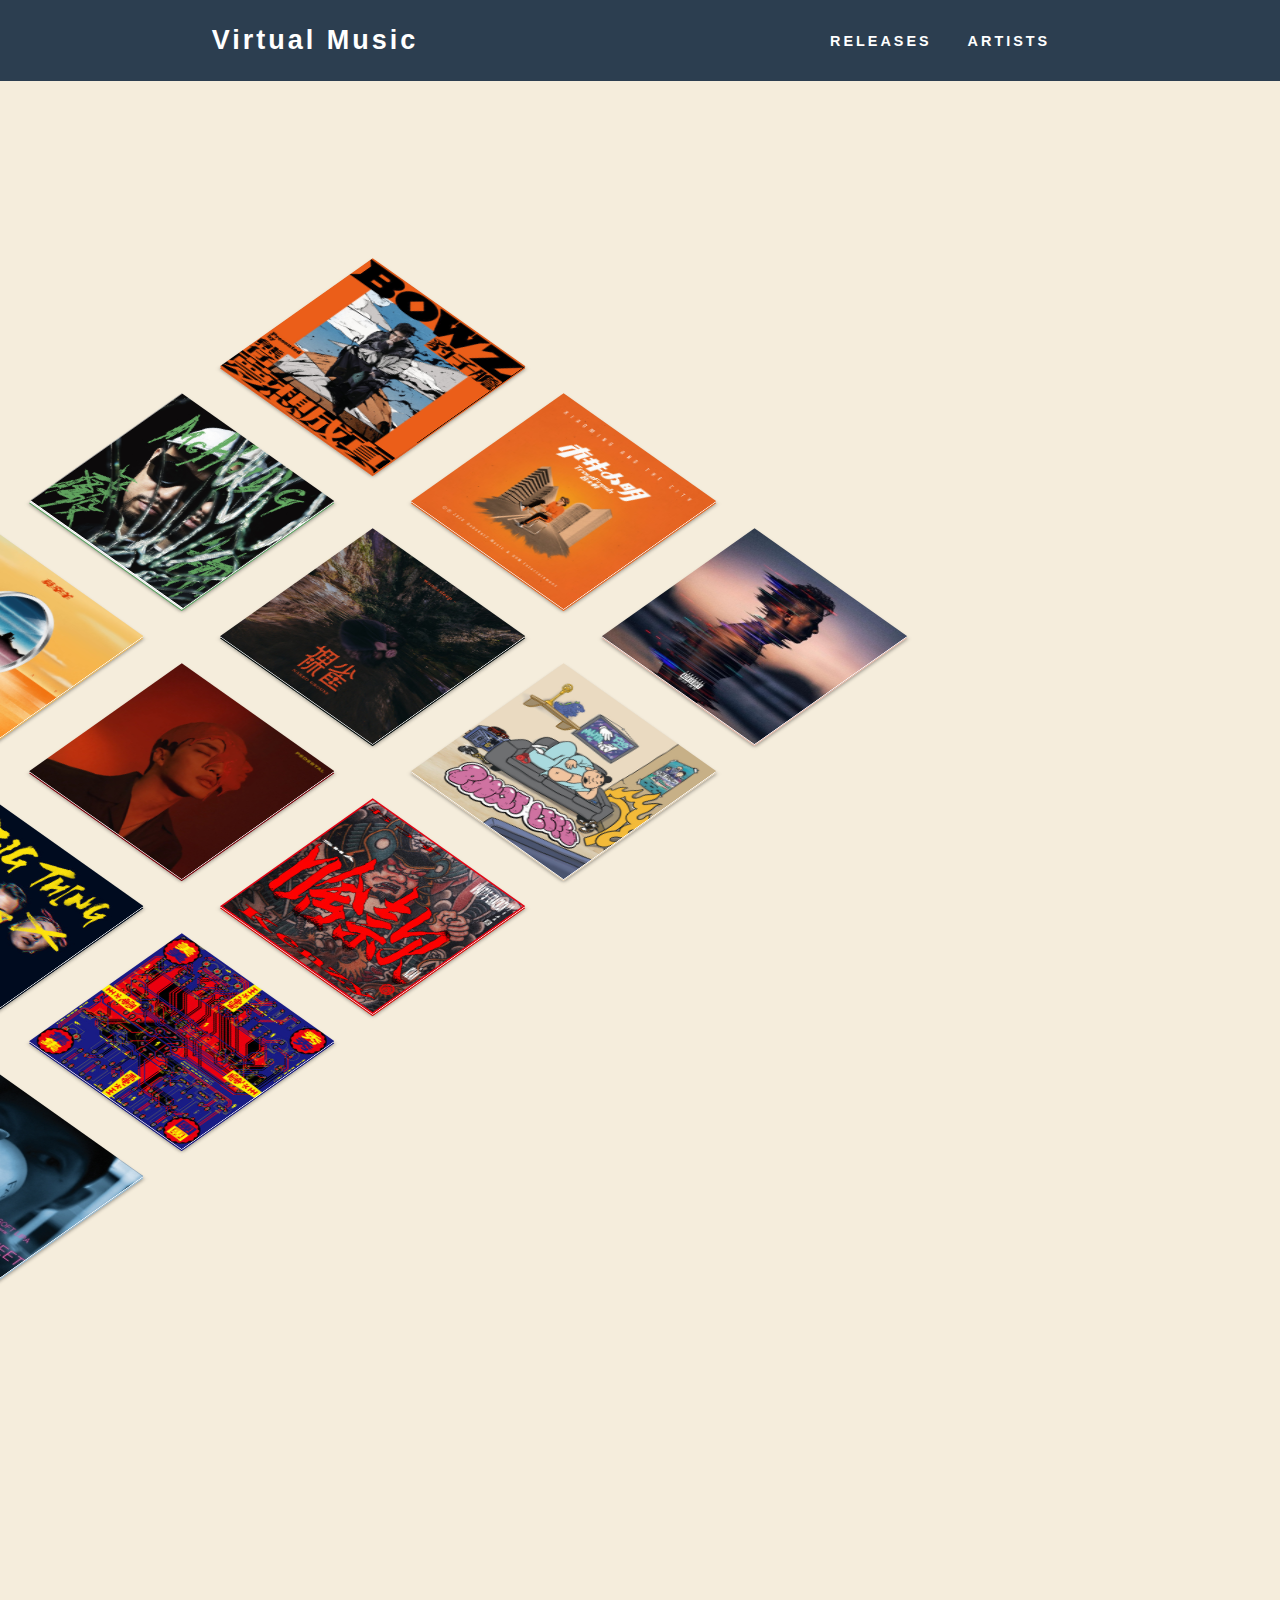
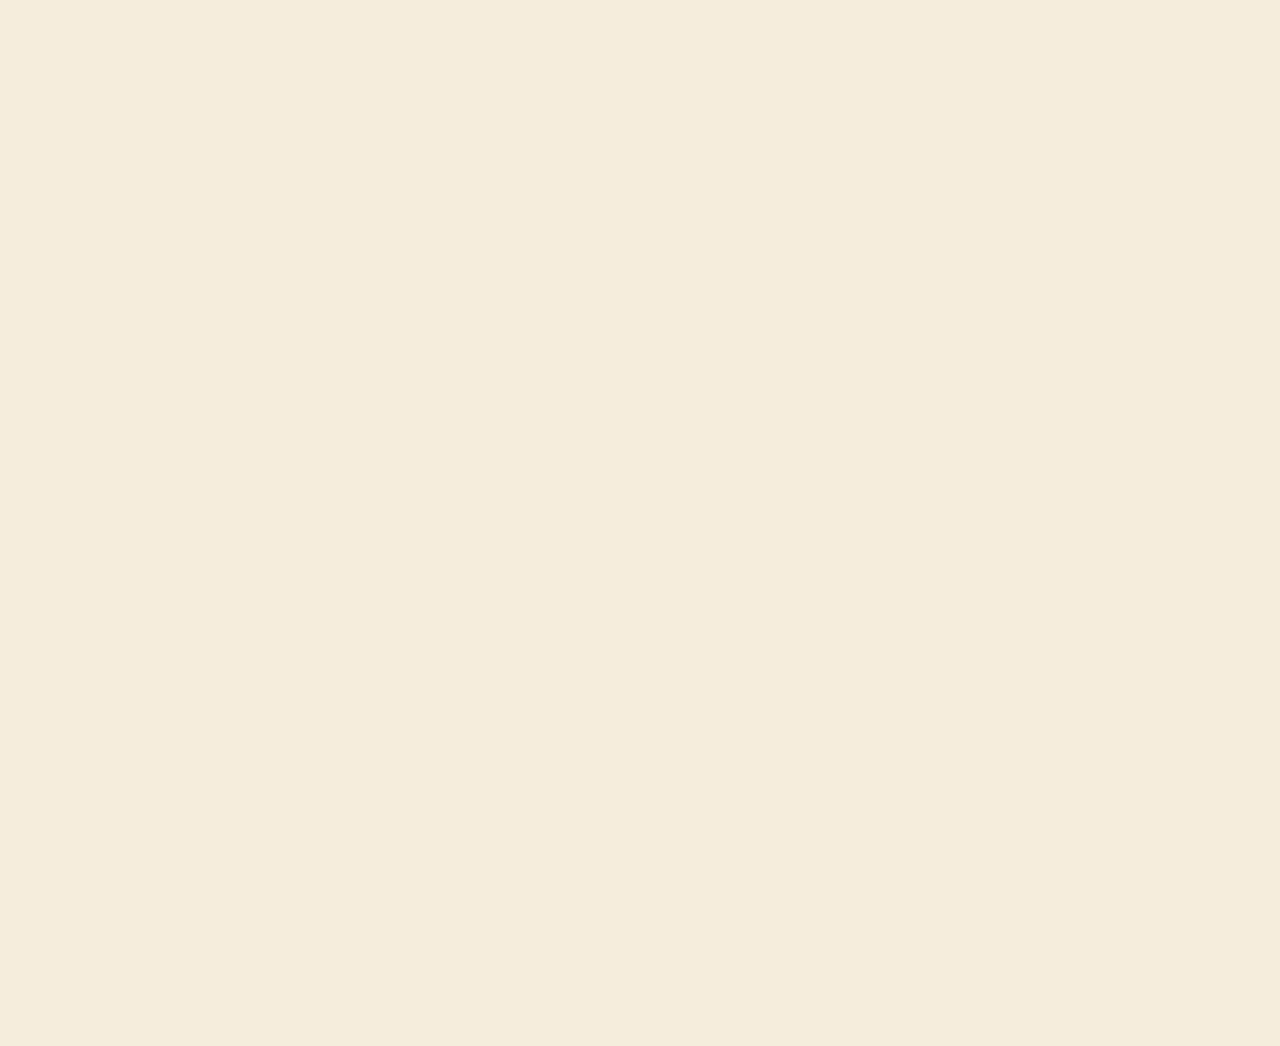
<file: index.html>
<!DOCTYPE html>
<html lang="en">

<head>
    <meta charset="UTF-8">
    <meta http-equiv="X-UA-Compatible" content="IE=edge">
    <meta name="viewport" content="width=device-width, initial-scale=1.0">
    <title>Virtual Music</title>
    <link rel="stylesheet" href="./css/reset.css">
    <!-- font-awesome -->

    <!-- google fonts -->
    <link rel="preconnect" href="https://fonts.googleapis.com">
    <link rel="preconnect" href="https://fonts.gstatic.com" crossorigin>
    <link href="https://fonts.googleapis.com/css2?family=Noto+Sans+TC:wght@100;300;400;500;700;900&display=swap"
        rel="stylesheet">
    <!-- css -->
    <link rel="stylesheet" href="./css/all-setup.css">
    <!-- nav css -->
    <link rel="stylesheet" href="./css/nav.css">


    <style>
        /* main */

        /* Grid */
        .cards,
        .stack {
            transform-style: preserve-3d;
        }

        .cards {
            --scroll: 0;
            display: grid;
            grid-template: repeat(36, var(--cardH)) / var(--cardW);
            grid-gap: 3rem;
            position: fixed;
            top: 50%;
            left: 50%;
            transform: translateX(-50%) rotateX(45deg) rotateZ(45deg) translateY(var(--scroll));
            transform-origin: 50% 0;
        }

        .stack {
            display: block;
            position: relative;
        }

        .contents {
            line-height: 1.25;
            -webkit-font-smoothing: antialiased;
        }

        .stack:nth-of-type(even) .contents {
            color: #fff;
        }

        /* Card backgrounds */
        .stack:nth-of-type(4n + 2) .card {
            background-position: 0 100%;
        }

        .stack:nth-of-type(4n + 3) .card {
            background-position: 100% 0;
        }

        .stack:nth-of-type(4n + 4) .card {
            background-position: 100% 100%;
        }

        /* Card hover */
        .stack:hover .top,
        .stack:focus .top {
            transform: translateZ(calc(var(--cardZInc)*4));
        }

        .stack:hover .mid-top,
        .stack:focus .mid-top {
            transform: translateZ(calc(var(--cardZInc)*3));
        }

        .stack:hover .mid-bottom,
        .stack:focus .mid-bottom {
            transform: translateZ(calc(var(--cardZInc)*2));
        }

        .stack:hover .bottom,
        .stack:focus .bottom {
            transform: translateZ(var(--cardZInc));
        }

        .stack:hover .shadow,
        .stack:focus .shadow {
            filter: blur(5px);
            -webkit-filter: blur(5px);
            opacity: 0.2;
        }

        /* 卡片樣式 */
        .card {
            /* background-image: url(./assets/images/空間上色.jpg);
            background-size: 100% 100%; */
            box-shadow: -1px -1px 0 rgba(26, 29, 31, 0.1) inset;
            color: #000;
            /* padding: 0.75em; */
            position: absolute;
            transition: all 0.5s;
            width: 100%;
            height: 100%;
        }

        .card .contents img {
            width: 100%;
            height: 100%;
        }

        .top {
            transform: translateZ(4px);
            z-index: 4;
        }

        .mid-top {
            transform: translateZ(3px);
            z-index: 3;
        }

        .mid-bottom {
            transform: translateZ(2px);
            z-index: 2;
        }

        .bottom {
            transform: translateZ(1px);
            z-index: 1;
        }

        .shadow {
            background: #000;
            filter: blur(2px);
            -webkit-filter: blur(2px);
            opacity: 0.4;
        }

        /* 網格 */
        @media screen and (min-width: 361px) {
            main {
                height: calc(var(--cardH) * 18 - 1.5em);
            }

            :root {
                --cardW: 8rem;
                --cardH: 8rem;
            }

            .cards {
                grid-template: repeat(18, var(--cardH)) / repeat(2, var(--cardW));
            }
        }


        @media screen and (min-width: 641px) {
            main {
                height: calc(var(--cardH) * 12 - 1.5em);
            }

            :root {
                --cardW: 12rem;
                --cardH: 12rem;
            }

            .cards {
                grid-template: repeat(12, var(--cardH)) / repeat(3, var(--cardW));
            }
        }

        @media screen and (min-width: 961px) {
            main {
                height: calc(var(--cardH) * 12 - 1.5em);
            }

            .cards {
                grid-template: repeat(12, var(--cardH)) / repeat(3, var(--cardW));
            }
        }

        @media screen and (min-width: 1281px) {
            main {
                height: calc(var(--cardH) * 12 - 1.5em);
            }

            :root {
                --cardW: 14rem;
                --cardH: 14rem;
            }

            .cards {
                grid-template: repeat(10, var(--cardH)) / repeat(4, var(--cardW));
            }
        }

    </style>
</head>

<body>
    <nav>
        <div class="container">
            <div class="nav-box">
                <div class="logo-box">
                    <label class="logo">Virtual Music</label>
                </div>
                <div class="nav-list">
                    <ul>
                        <li>
                            <a href="./index.html">Releases</a>
                        </li>
                        <li>
                            <a href="./artists.html">Artists</a>
                        </li>
                    </ul>
                </div>
            </div>
        </div>
    </nav>

    <main>
        <div class="cards">
            <!-- 第一張專輯 -->
            <a class="stack" href="./album-Sisyphus' Dream.html">
                <div class="card top">
                    <div class="contents">
                        <img src="./assets/images/cd-cover/夢想成真/cover.jpg" alt="">
                    </div>
                </div>
                <div class="card mid-top">
                    <div class="contents">
                        <img src="./assets/images/cd-cover/夢想成真/cover3.jpg" alt="">
                    </div>
                </div>
                <div class="card mid-bottom">
                    <div class="contents">
                        <img src="./assets/images/cd-cover/cd.png" alt="">
                    </div>
                </div>
                <div class="card bottom">
                    <div class="contents">
                        <img src="./assets/images/cd-cover/夢想成真/cd-bg.jpg" alt="">
                    </div>
                </div>
                <div class="card shadow">
                </div>
            </a>
            <!-- 第二張專輯 -->
            <a class="stack" href="./album-XIAOMING AND THE CITV.html">
                <div class="card top">
                    <div class="contents">
                        <img src="./assets/images/cd-cover/Trout Fresh/cover.jpg" alt="">
                    </div>
                </div>
                <div class="card mid-top">
                    <div class="contents">
                        <img src="./assets/images/cd-cover/01-txt.jpg" alt="">
                    </div>
                </div>
                <div class="card mid-bottom">
                    <div class="contents">
                        <img src="./assets/images/cd-cover/cd.png" alt="">
                    </div>
                </div>
                <div class="card bottom">
                    <div class="contents">
                        <img src="./assets/images/cd-cover/Trout Fresh/bg.jpg" alt="">
                    </div>
                </div>
                <div class="card shadow">
                </div>
            </a>
            <!-- 第三張專輯 -->
            <a class="stack" href="">
                <div class="card top">
                    <div class="contents">
                        <img src="./assets/images/cd-cover/Outta Body/cover.jpg" alt="">
                    </div>
                </div>
                <div class="card mid-top">
                    <div class="contents">
                        <img src="./assets/images/cd-cover/01-txt.jpg" alt="">
                    </div>
                </div>
                <div class="card mid-bottom">
                    <div class="contents">
                        <img src="./assets/images/cd-cover/cd.png" alt="">
                    </div>
                </div>
                <div class="card bottom">
                    <div class="contents">
                        <img src="./assets/images/cd-cover/Outta Body/bg.jpg" alt="">
                    </div>
                </div>
                <div class="card shadow">
                </div>
            </a>
            <!-- 第四張專輯 -->
            <a class="stack" href="">
                <div class="card top">
                    <div class="contents">
                        <img src="./assets/images/cd-cover/廢物/cover.png" alt="">
                    </div>
                </div>
                <div class="card mid-top">
                    <div class="contents">
                        <img src="./assets/images/cd-cover/01-txt.jpg" alt="">
                    </div>
                </div>
                <div class="card mid-bottom">
                    <div class="contents">
                        <img src="./assets/images/cd-cover/cd.png" alt="">
                    </div>
                </div>
                <div class="card bottom">
                    <div class="contents">
                        <img src="./assets/images/cd-cover/廢物/bg.jpg" alt="">
                    </div>
                </div>
                <div class="card shadow">
                </div>
            </a>
            <!-- 第五張專輯 -->
            <a class="stack" href="">
                <div class="card top">
                    <div class="contents">
                        <img src="./assets/images/cd-cover/裸雀/cover.jpg" alt="">
                    </div>
                </div>
                <div class="card mid-top">
                    <div class="contents">
                        <img src="./assets/images/cd-cover/01-txt.jpg" alt="">
                    </div>
                </div>
                <div class="card mid-bottom">
                    <div class="contents">
                        <img src="./assets/images/cd-cover/cd.png" alt="">
                    </div>
                </div>
                <div class="card bottom">
                    <div class="contents">
                        <img src="./assets/images/cd-cover/裸雀/bg.jpg" alt="">
                    </div>
                </div>
                <div class="card shadow">
                </div>
            </a>
            <!-- 第六張專輯 -->
            <a class="stack" href="">
                <div class="card top">
                    <div class="contents">
                        <img src="./assets/images/cd-cover/phat life/cover.jpg" alt="">
                    </div>
                </div>
                <div class="card mid-top">
                    <div class="contents">
                        <img src="./assets/images/cd-cover/01-txt.jpg" alt="">
                    </div>
                </div>
                <div class="card mid-bottom">
                    <div class="contents">
                        <img src="./assets/images/cd-cover/cd.png" alt="">
                    </div>
                </div>
                <div class="card bottom">
                    <div class="contents">
                        <img src="./assets/images/cd-cover/phat life/bg.jpg" alt="">
                    </div>
                </div>
                <div class="card shadow">
                </div>
            </a>
            <!-- 第七張專輯 -->
            <a class="stack" href="">
                <div class="card top">
                    <div class="contents">
                        <img src="./assets/images/cd-cover/Fantasia/cover.jpg" alt="">
                    </div>
                </div>
                <div class="card mid-top">
                    <div class="contents">
                        <img src="./assets/images/cd-cover/01-txt.jpg" alt="">
                    </div>
                </div>
                <div class="card mid-bottom">
                    <div class="contents">
                        <img src="./assets/images/cd-cover/cd.png" alt="">
                    </div>
                </div>
                <div class="card bottom">
                    <div class="contents">
                        <img src="./assets/images/cd-cover/Fantasia/bg.jpg" alt="">
                    </div>
                </div>
                <div class="card shadow">
                </div>
            </a>
            <!-- 第八張專輯 -->
            <a class="stack" href="">
                <div class="card top">
                    <div class="contents">
                        <img src="./assets/images/cd-cover/PEDESTAL/cover.jpg" alt="">
                    </div>
                </div>
                <div class="card mid-top">
                    <div class="contents">
                        <img src="./assets/images/cd-cover/01-txt.jpg" alt="">
                    </div>
                </div>
                <div class="card mid-bottom">
                    <div class="contents">
                        <img src="./assets/images/cd-cover/cd.png" alt="">
                    </div>
                </div>
                <div class="card bottom">
                    <div class="contents">
                        <img src="./assets/images/cd-cover/PEDESTAL/bg.jpg" alt="">
                    </div>
                </div>
                <div class="card shadow">
                </div>
            </a>
            <!-- 第九張專輯 -->
            <a class="stack" href="">
                <div class="card top">
                    <div class="contents">
                        <img src="./assets/images/cd-cover/啥款/cover.jpg" alt="">
                    </div>
                </div>
                <div class="card mid-top">
                    <div class="contents">
                        <img src="./assets/images/cd-cover/01-txt.jpg" alt="">
                    </div>
                </div>
                <div class="card mid-bottom">
                    <div class="contents">
                        <img src="./assets/images/cd-cover/cd.png" alt="">
                    </div>
                </div>
                <div class="card bottom">
                    <div class="contents">
                        <img src="./assets/images/cd-cover/啥款/bg.jpg" alt="">
                    </div>
                </div>
                <div class="card shadow">
                </div>
            </a>
            <!-- 第十張專輯 -->
            <a class="stack" href="">
                <div class="card top">
                    <div class="contents">
                        <img src="./assets/images/cd-cover/你所不知道的杜振熙之內部整修/cover.jpg" alt="">
                    </div>
                </div>
                <div class="card mid-top">
                    <div class="contents">
                        <img src="./assets/images/cd-cover/01-txt.jpg" alt="">
                    </div>
                </div>
                <div class="card mid-bottom">
                    <div class="contents">
                        <img src="./assets/images/cd-cover/cd.png" alt="">
                    </div>
                </div>
                <div class="card bottom">
                    <div class="contents">
                        <img src="./assets/images/cd-cover/你所不知道的杜振熙之內部整修/bg.jpg" alt="">
                    </div>
                </div>
                <div class="card shadow">
                </div>
            </a>
            <!-- 第十一張專輯 -->
            <a class="stack" href="">
                <div class="card top">
                    <div class="contents">
                        <img src="./assets/images/cd-cover/big thing/cover.jpg" alt="">
                    </div>
                </div>
                <div class="card mid-top">
                    <div class="contents">
                        <img src="./assets/images/cd-cover/01-txt.jpg" alt="">
                    </div>
                </div>
                <div class="card mid-bottom">
                    <div class="contents">
                        <img src="./assets/images/cd-cover/cd.png" alt="">
                    </div>
                </div>
                <div class="card bottom">
                    <div class="contents">
                        <img src="./assets/images/cd-cover/big thing/bg.jpg" alt="">
                    </div>
                </div>
                <div class="card shadow">
                </div>
            </a>
            <!-- 第十二張專輯 -->
            <a class="stack" href="">
                <div class="card top">
                    <div class="contents">
                        <img src="./assets/images/cd-cover/電火王/cover.jpg" alt="">
                    </div>
                </div>
                <div class="card mid-top">
                    <div class="contents">
                        <img src="./assets/images/cd-cover/01-txt.jpg" alt="">
                    </div>
                </div>
                <div class="card mid-bottom">
                    <div class="contents">
                        <img src="./assets/images/cd-cover/cd.png" alt="">
                    </div>
                </div>
                <div class="card bottom">
                    <div class="contents">
                        <img src="./assets/images/cd-cover/電火王/bg.jpg" alt="">
                    </div>
                </div>
                <div class="card shadow">
                </div>
            </a>
            <!-- 第十三張專輯 -->
            <a class="stack" href="">
                <div class="card top">
                    <div class="contents">
                        <img src="./assets/images/cd-cover/FRESH GAME/cover.jpg" alt="">
                    </div>
                </div>
                <div class="card mid-top">
                    <div class="contents">
                        <img src="./assets/images/cd-cover/01-txt.jpg" alt="">
                    </div>
                </div>
                <div class="card mid-bottom">
                    <div class="contents">
                        <img src="./assets/images/cd-cover/cd.png" alt="">
                    </div>
                </div>
                <div class="card bottom">
                    <div class="contents">
                        <img src="./assets/images/cd-cover/FRESH GAME/bg.jpg" alt="">
                    </div>
                </div>
                <div class="card shadow">
                </div>
            </a>
            <!-- 第十四張專輯 -->
            <a class="stack" href="">
                <div class="card top">
                    <div class="contents">
                        <img src="./assets/images/cd-cover/HOW WE ROLL/cover.jpg" alt="">
                    </div>
                </div>
                <div class="card mid-top">
                    <div class="contents">
                        <img src="./assets/images/cd-cover/01-txt.jpg" alt="">
                    </div>
                </div>
                <div class="card mid-bottom">
                    <div class="contents">
                        <img src="./assets/images/cd-cover/cd.png" alt="">
                    </div>
                </div>
                <div class="card bottom">
                    <div class="contents">
                        <img src="./assets/images/cd-cover/HOW WE ROLL/bg.jpg" alt="">
                    </div>
                </div>
                <div class="card shadow">
                </div>
            </a>
            <!-- 第十五張專輯 -->
            <a class="stack" href="">
                <div class="card top">
                    <div class="contents">
                        <img src="./assets/images/cd-cover/WINTER SWEET/cover.jpg" alt="">
                    </div>
                </div>
                <div class="card mid-top">
                    <div class="contents">
                        <img src="./assets/images/cd-cover/01-txt.jpg" alt="">
                    </div>
                </div>
                <div class="card mid-bottom">
                    <div class="contents">
                        <img src="./assets/images/cd-cover/cd.png" alt="">
                    </div>
                </div>
                <div class="card bottom">
                    <div class="contents">
                        <img src="./assets/images/cd-cover/WINTER SWEET/bg.jpg" alt="">
                    </div>
                </div>
                <div class="card shadow">
                </div>
            </a>
            <!-- 第十六張專輯 -->
            <a class="stack" href="">
                <div class="card top">
                    <div class="contents">
                        <img src="./assets/images/cd-cover/姚中二/cover.jpg" alt="">
                    </div>
                </div>
                <div class="card mid-top">
                    <div class="contents">
                        <img src="./assets/images/cd-cover/01-txt.jpg" alt="">
                    </div>
                </div>
                <div class="card mid-bottom">
                    <div class="contents">
                        <img src="./assets/images/cd-cover/cd.png" alt="">
                    </div>
                </div>
                <div class="card bottom">
                    <div class="contents">
                        <img src="./assets/images/cd-cover/姚中二/bg.jpg" alt="">
                    </div>
                </div>
                <div class="card shadow">
                </div>
            </a>
            <!-- 第十七張專輯 -->
            <a class="stack" href="">
                <div class="card top">
                    <div class="contents">
                        <img src="./assets/images/cd-cover/誤入奇途/cover.jpg" alt="">
                    </div>
                </div>
                <div class="card mid-top">
                    <div class="contents">
                        <img src="./assets/images/cd-cover/01-txt.jpg" alt="">
                    </div>
                </div>
                <div class="card mid-bottom">
                    <div class="contents">
                        <img src="./assets/images/cd-cover/cd.png" alt="">
                    </div>
                </div>
                <div class="card bottom">
                    <div class="contents">
                        <img src="./assets/images/cd-cover/誤入奇途/bg.jpg" alt="">
                    </div>
                </div>
                <div class="card shadow">
                </div>
            </a>
            <!-- 第十八張專輯 -->
            <a class="stack" href="">
                <div class="card top">
                    <div class="contents">
                        <img src="./assets/images/cd-cover/貧民百萬歌星/cover.jpg" alt="">
                    </div>
                </div>
                <div class="card mid-top">
                    <div class="contents">
                        <img src="./assets/images/cd-cover/01-txt.jpg" alt="">
                    </div>
                </div>
                <div class="card mid-bottom">
                    <div class="contents">
                        <img src="./assets/images/cd-cover/cd.png" alt="">
                    </div>
                </div>
                <div class="card bottom">
                    <div class="contents">
                        <img src="./assets/images/cd-cover/貧民百萬歌星/bg.jpg" alt="">
                    </div>
                </div>
                <div class="card shadow">
                </div>
            </a>
            <!-- 第十九張專輯 -->
            <a class="stack" href="">
                <div class="card top">
                    <div class="contents">
                        <img src="./assets/images/cd-cover/PRO/cover.jpg" alt="">
                    </div>
                </div>
                <div class="card mid-top">
                    <div class="contents">
                        <img src="./assets/images/cd-cover/01-txt.jpg" alt="">
                    </div>
                </div>
                <div class="card mid-bottom">
                    <div class="contents">
                        <img src="./assets/images/cd-cover/cd.png" alt="">
                    </div>
                </div>
                <div class="card bottom">
                    <div class="contents">
                        <img src="./assets/images/cd-cover/PRO/bg.jpg" alt="">
                    </div>
                </div>
                <div class="card shadow">
                </div>
            </a>
            <!-- 第二十張專輯 -->
            <a class="stack" href="">
                <div class="card top">
                    <div class="contents">
                        <img src="./assets/images/cd-cover/失戀派對/cover.jpg" alt="">
                    </div>
                </div>
                <div class="card mid-top">
                    <div class="contents">
                        <img src="./assets/images/cd-cover/01-txt.jpg" alt="">
                    </div>
                </div>
                <div class="card mid-bottom">
                    <div class="contents">
                        <img src="./assets/images/cd-cover/cd.png" alt="">
                    </div>
                </div>
                <div class="card bottom">
                    <div class="contents">
                        <img src="./assets/images/cd-cover/失戀派對/bg.jpg" alt="">
                    </div>
                </div>
                <div class="card shadow">
                </div>
            </a>
            <!-- 第二十一張專輯 -->
            <a class="stack" href="">
                <div class="card top">
                    <div class="contents">
                        <img src="./assets/images/cd-cover/枉少年/cover.jpg" alt="">
                    </div>
                </div>
                <div class="card mid-top">
                    <div class="contents">
                        <img src="./assets/images/cd-cover/01-txt.jpg" alt="">
                    </div>
                </div>
                <div class="card mid-bottom">
                    <div class="contents">
                        <img src="./assets/images/cd-cover/cd.png" alt="">
                    </div>
                </div>
                <div class="card bottom">
                    <div class="contents">
                        <img src="./assets/images/cd-cover/枉少年/bg.jpg" alt="">
                    </div>
                </div>
                <div class="card shadow">
                </div>
            </a>
            <!-- 第二十二張專輯 -->
            <a class="stack" href="">
                <div class="card top">
                    <div class="contents">
                        <img src="./assets/images/cd-cover/無限/cover.jpg" alt="">
                    </div>
                </div>
                <div class="card mid-top">
                    <div class="contents">
                        <img src="./assets/images/cd-cover/01-txt.jpg" alt="">
                    </div>
                </div>
                <div class="card mid-bottom">
                    <div class="contents">
                        <img src="./assets/images/cd-cover/cd.png" alt="">
                    </div>
                </div>
                <div class="card bottom">
                    <div class="contents">
                        <img src="./assets/images/cd-cover/無限/bg.jpg" alt="">
                    </div>
                </div>
                <div class="card shadow">
                </div>
            </a>
            <!-- 第二十三張專輯 -->
            <a class="stack" href="">
                <div class="card top">
                    <div class="contents">
                        <img src="./assets/images/cd-cover/消化不良/cover.jpg" alt="">
                    </div>
                </div>
                <div class="card mid-top">
                    <div class="contents">
                        <img src="./assets/images/cd-cover/01-txt.jpg" alt="">
                    </div>
                </div>
                <div class="card mid-bottom">
                    <div class="contents">
                        <img src="./assets/images/cd-cover/cd.png" alt="">
                    </div>
                </div>
                <div class="card bottom">
                    <div class="contents">
                        <img src="./assets/images/cd-cover/消化不良/bg.jpg" alt="">
                    </div>
                </div>
                <div class="card shadow">
                </div>
            </a>
            <!-- 第二十四張專輯 -->
            <a class="stack" href="">
                <div class="card top">
                    <div class="contents">
                        <img src="./assets/images/cd-cover/無病呻吟有情抒情/cover.jpg" alt="">
                    </div>
                </div>
                <div class="card mid-top">
                    <div class="contents">
                        <img src="./assets/images/cd-cover/01-txt.jpg" alt="">
                    </div>
                </div>
                <div class="card mid-bottom">
                    <div class="contents">
                        <img src="./assets/images/cd-cover/cd.png" alt="">
                    </div>
                </div>
                <div class="card bottom">
                    <div class="contents">
                        <img src="./assets/images/cd-cover/無病呻吟有情抒情/bg.jpg" alt="">
                    </div>
                </div>
                <div class="card shadow">
                </div>
            </a>
            <!-- 第二十五張專輯 -->
            <a class="stack" href="">
                <div class="card top">
                    <div class="contents">
                        <img src="./assets/images/cd-cover/藝術家脾氣/cover.jpg" alt="">
                    </div>
                </div>
                <div class="card mid-top">
                    <div class="contents">
                        <img src="./assets/images/cd-cover/01-txt.jpg" alt="">
                    </div>
                </div>
                <div class="card mid-bottom">
                    <div class="contents">
                        <img src="./assets/images/cd-cover/cd.png" alt="">
                    </div>
                </div>
                <div class="card bottom">
                    <div class="contents">
                        <img src="./assets/images/cd-cover/藝術家脾氣/bg.jpg" alt="">
                    </div>
                </div>
                <div class="card shadow">
                </div>
            </a>
        </div>
    </main>

    <footer>

    </footer>


    <script src="./js/jquery-3.6.0.min.js"></script>
    <script>
        window.addEventListener("resize", scrollGrid);
        window.addEventListener("scroll", scrollGrid);

        function scrollGrid() {
            let bodyHeight = document.body.offsetHeight,
                mainHeight = document.querySelector("main").offsetHeight,
                cards = document.querySelector(".cards"),
                transY = (window.pageYOffset / (mainHeight - bodyHeight)) * -100;

            cards.style.setProperty("--scroll", transY + "%");
        }
        scrollGrid();
    </script>
</body>

</html>
</file>
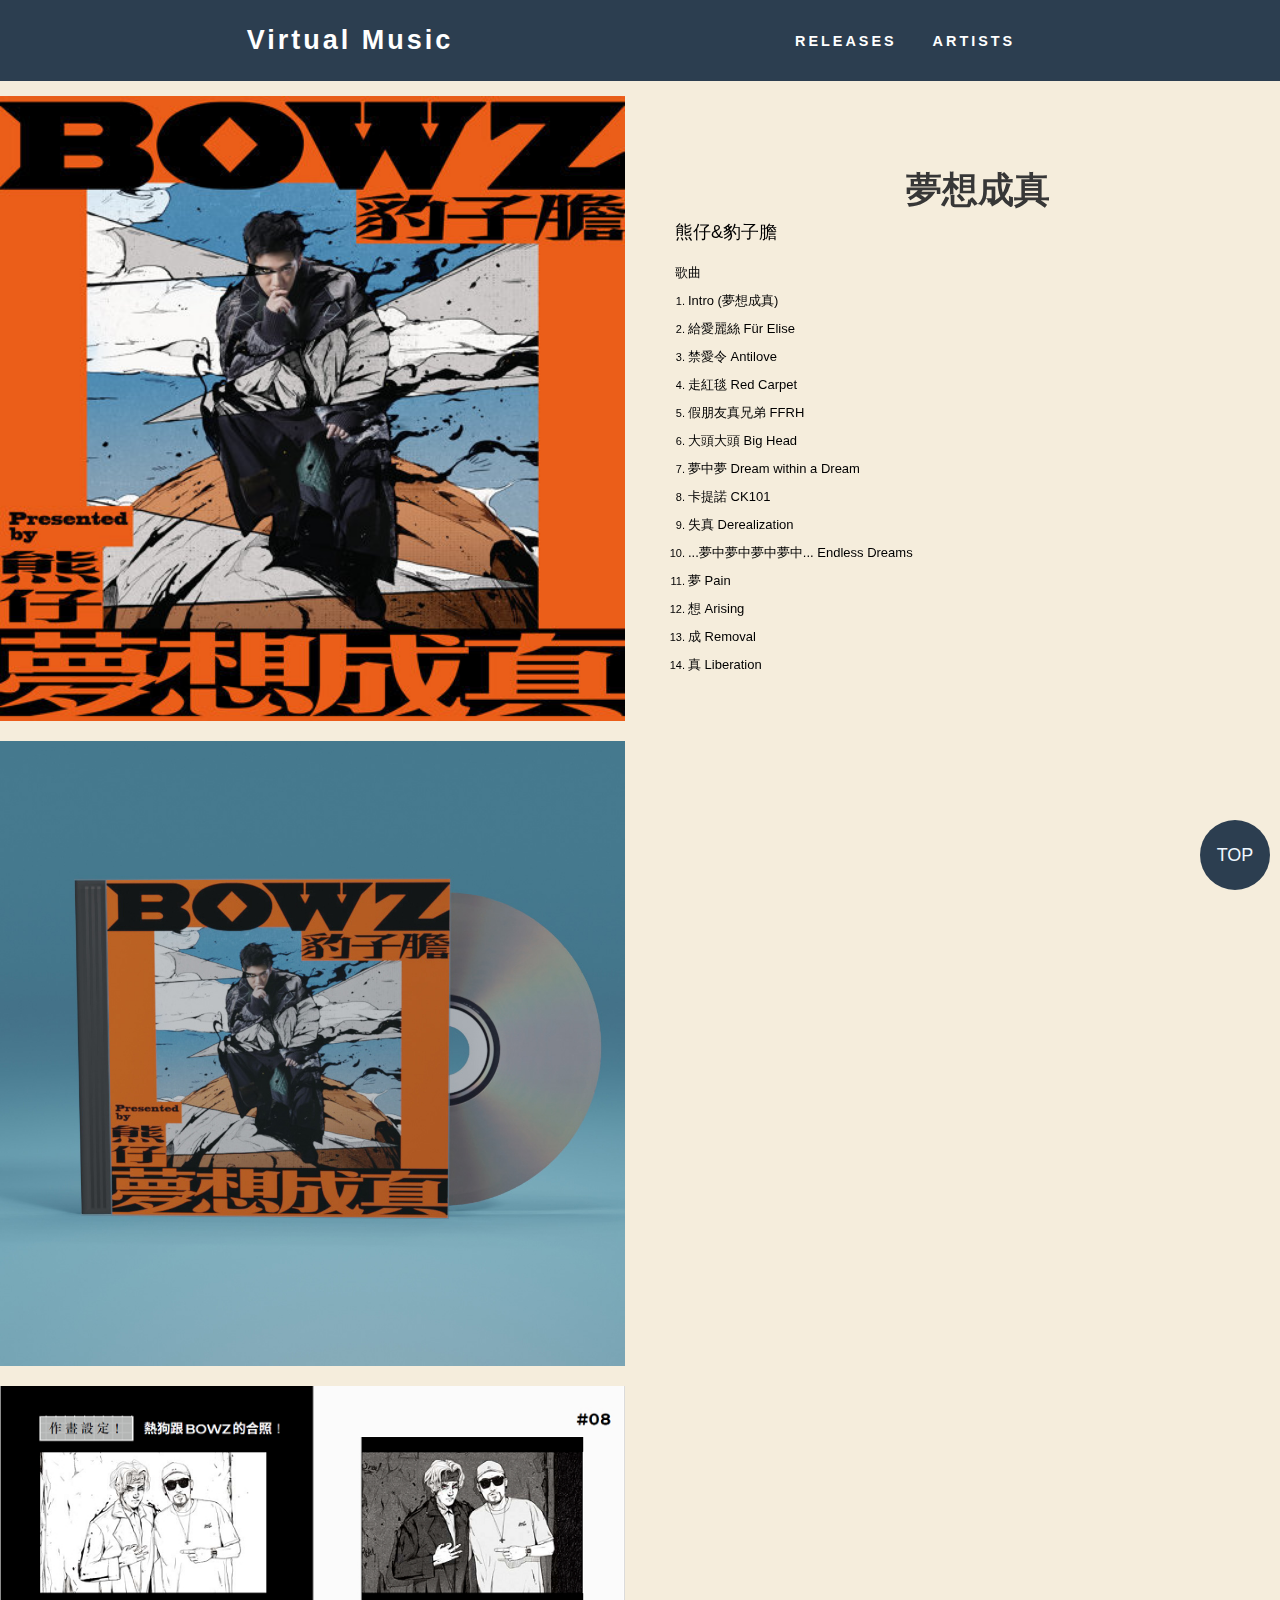
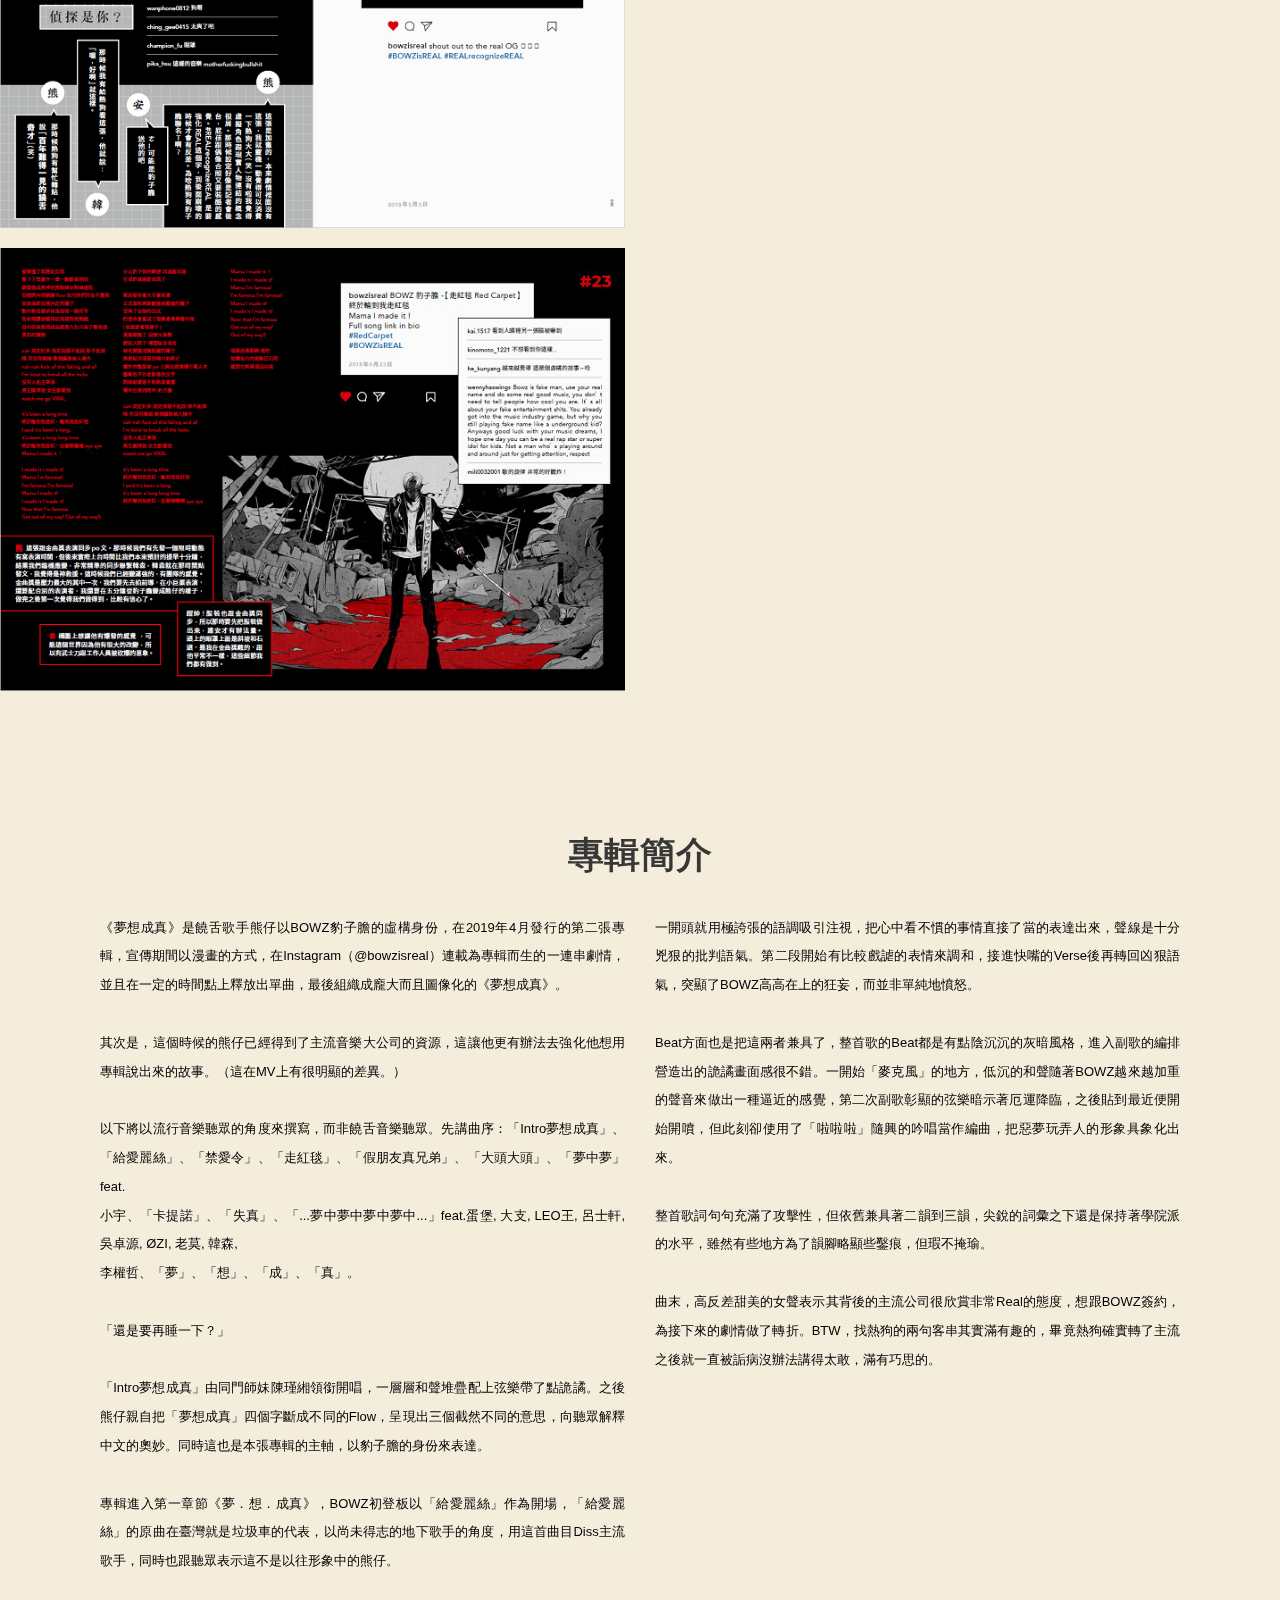
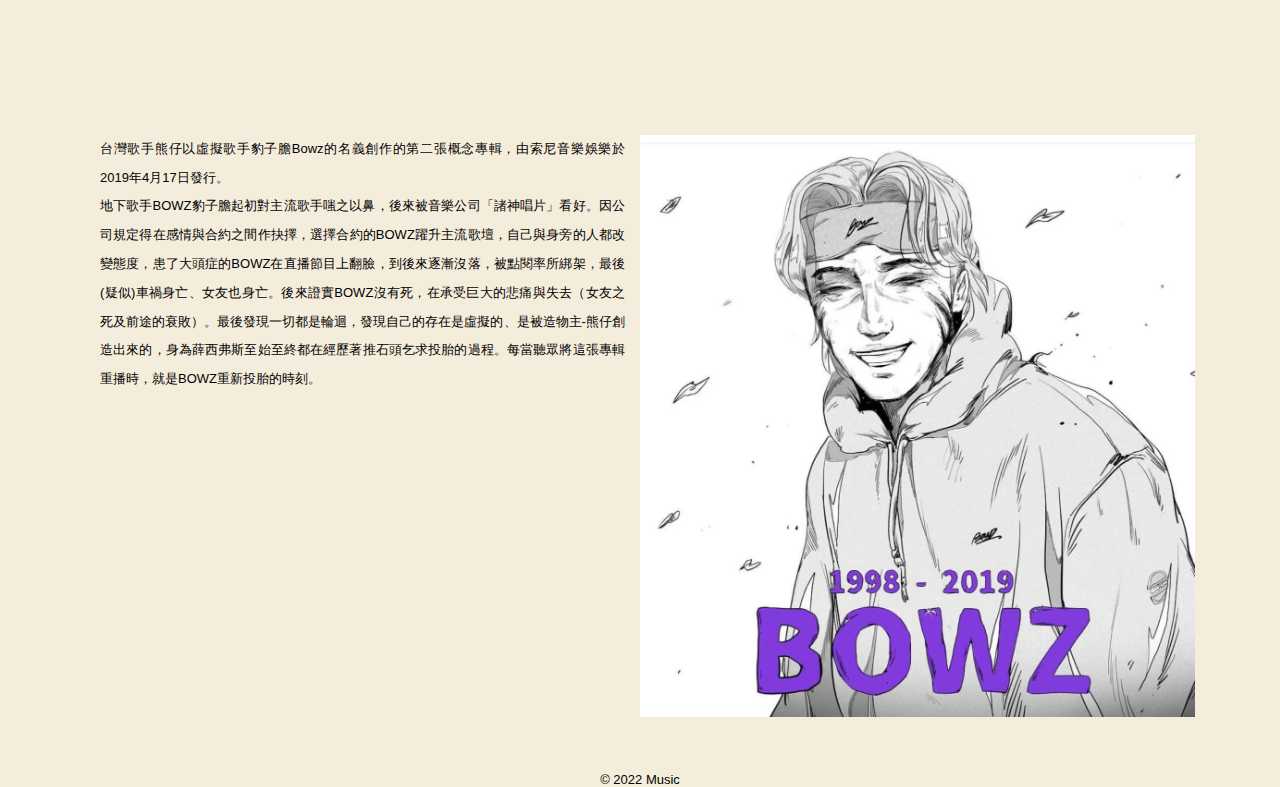
<file: album-Sisyphus' Dream.html>
<!DOCTYPE html>
<html lang="en">

<head>
    <meta charset="UTF-8">
    <meta http-equiv="X-UA-Compatible" content="IE=edge">
    <meta name="viewport" content="width=device-width, initial-scale=1.0">
    <title>Virtual Music</title>
    <link rel="stylesheet" href="./css/reset.css">
    <!-- google fonts -->
    <link rel="preconnect" href="https://fonts.googleapis.com">
    <link rel="preconnect" href="https://fonts.gstatic.com" crossorigin>
    <link href="https://fonts.googleapis.com/css2?family=Noto+Sans+TC:wght@100;300;400;500;700;900&display=swap"
        rel="stylesheet">
    <!-- bootstrap-grid -->
    <link rel="stylesheet" href="./bootstrap/css/bootstrap-grid.min.css">
    <!-- css -->
    <link rel="stylesheet" href="./css/all-setup.css">
    <!-- nav css -->
    <link rel="stylesheet" href="./css/nav.css">
    <!-- font-awesome -->
    <link rel="stylesheet" href="https://cdnjs.cloudflare.com/ajax/libs/font-awesome/6.1.2/css/all.min.css" integrity="sha512-1sCRPdkRXhBV2PBLUdRb4tMg1w2YPf37qatUFeS7zlBy7jJI8Lf4VHwWfZZfpXtYSLy85pkm9GaYVYMfw5BC1A==" crossorigin="anonymous" referrerpolicy="no-referrer" />


    <style>
        /* menu */
        .menu-list {
            display: flex;
            margin: 15px 50px 15px 0;
        }

        .menu-list a {
            text-decoration: none;
            margin: 0 15px;
            color: var(--myblue);
        }

        /* main */
        h2 {
            color: rgb(55, 55, 55);
            text-align: center;
            margin-top: 50px;
        }

        /* advert-screen */
        .advert-screen {
            margin: 15px -15px 0 -15px;
            display: flex;
            position: relative;
            margin-bottom: 120px;
        }

        .advert-screen .left,
        .advert-screen .right {
            position: relative;
            width: 100%;
            padding-right: 15px;
            padding-left: 15px;
        }

        .advert-screen .txt {
            padding: 20px 0 0 20px;
            position: -webkit-sticky;
            position: sticky;
            top: 0px;
        }

        .advert-screen .screen {
            margin: 50px;
            width: 100%;
        }

        .advert-screen .txt li {
            margin-bottom: 10px;
            margin-left: 13px;
            list-style: decimal;
            font-size: 11px;
        }

        button {
            display: row;
            margin: 50px 20px 0 0 ;
            font-size: 1.3rem;
            cursor:pointer;
            color: black;
        }

        .advert-screen img {
            width: 100%;
            object-fit: cover;
            right: 0;
            margin-bottom: 15px;
        }

        @media screen and (min-width: 361px) {

            .advert-screen .left,
            .advert-screen .right {
                flex: 0 0 50%;
                max-width: 50%;
            }
        }

        @media screen and (min-width: 641px) {

            .advert-screen .left,
            .advert-screen .right {
                flex: 0 0 50%;
                max-width: 50%;
            }

        }

        @media screen and (min-width: 961px) {

            .advert-screen .left,
            .advert-screen .right {
                flex: 0 0 50%;
                max-width: 50%;
            }
        }

        @media screen and (min-width: 1281px) {

            .advert-screen .left,
            .advert-screen .right {
                flex: 0 0 50%;
                max-width: 50%;
            }
        }


        /* album-introduction */
        .album-introduction {
            position: -webkit-sticky;
            position: sticky;
            margin-bottom: 120px;
        }

        .album-introduction .album-title {
            text-align: center;
        }

        .album-introduction h3 {
            margin-bottom: 15px;
        }

        .album-introduction .txt {
            padding: 0 15px;
            flex-grow: 1;
            max-width: 100%;
        }

        .album-introduction p {
            line-height: 1.6rem;
            text-align: justify;
            white-space: pre-line;
        }

        @media screen and (min-width: 361px) {

            .album-introduction .txt,
            .artists .txt,
            .artists .img {
                flex: 0 0 100%;
                max-width: 100%;
            }
        }


        @media screen and (min-width: 641px) {

            .album-introduction .txt,
            .artists .txt,
            .artists .img {
                flex: 0 0 100%;
                max-width: 100%;
            }
        }

        @media screen and (min-width: 961px) {

            .album-introduction .inner-txt,
            .artists .inner-txt {
                display: flex;
            }

            .album-introduction .txt,
            .artists .txt,
            .artists .img {
                flex: 0 0 50%;
                max-width: 50%;
            }
        }

        @media screen and (min-width: 1281px) {

            .album-introduction .inner-txt,
            .artists .inner-txt {
                display: flex;
            }

            .album-introduction .txt,
            .artists .txt,
            .artists .img {
                flex: 0 0 50%;
                max-width: 50%;
            }
        }

        /* artists */
        .artists {
            margin-bottom: 50px;
        }

        .artists p {
            line-height: 1.6rem;
            text-align: justify;
        }

        .artists .img {
            width: 100%;
        }

        .artists .txt {
            padding: 0 15px;
            flex-grow: 1;
            max-width: 100%;
        }

        .artists img {
            width: 100%;
        }

        /* footer */
        .footer {
            text-align: center;
            line-height: auto;
        }

        #totop {
            background-color: var(--mydarkblue);
            color: aliceblue;
            width: 50px;
            height: 50px;
            position: fixed;
            right: 10px;
            bottom: 10px;
            border-radius: 50%;
            display: flex;
            justify-content: center;
            align-items: center;
            cursor: pointer;
        }

        @media screen and (min-width: 961px) {
            #totop {
                width: 70px;
                height: 70px;
            }
        }
    </style>
</head>

<body>
    <nav>
        <div class="container">
            <div class="nav-box">
                <div class="logo-box">
                    <label class="logo">Virtual Music</label>
                </div>
                <div class="nav-list">
                    <ul>
                        <li>
                            <a href="./index.html">Releases</a>
                        </li>
                        <li>
                            <a href="./artists.html">Artists</a>
                        </li>
                    </ul>
                </div>
            </div>
        </div>
    </nav>

    <main>
        <div class="advert-screen">
            <div class="left">
                <div class="img">
                    <ul>
                        <li>
                            <img src="./assets/images/cd-cover/夢想成真/cover.jpg" alt="">
                        </li>
                        <li>
                            <img src="./assets/images/cd-cover/夢想成真/CD-3D.jpg" alt="">
                        </li>
                        <li>
                            <img src="./assets/images/cd-cover/夢想成真/cover2.jpg" alt="">
                        </li>
                        <li>
                            <img src="./assets/images/cd-cover/夢想成真/cover3.jpg" alt="">
                        </li>
                    </ul>
                </div>
            </div>
            <div class="right">
                <div class="txt">
                    <h2>夢想成真</h2>
                    <h4>熊仔&豹子膽</h4>
                    <p>歌曲</p>
                    <ul>
                        <li>
                            <p>Intro (夢想成真)</p>
                        </li>
                        <li>
                            <p>給愛麗絲 Für Elise</p>
                        </li>
                        <li>
                            <p>禁愛令 Antilove</p>
                        </li>
                        <li>
                            <p>走紅毯 Red Carpet</p>
                        </li>
                        <li>
                            <p>假朋友真兄弟 FFRH</p>
                        </li>
                        <li>
                            <p>大頭大頭 Big Head</p>
                        </li>
                        <li>
                            <p>夢中夢 Dream within a Dream</p>
                        </li>
                        <li>
                            <p>卡提諾 CK101</p>
                        </li>
                        <li>
                            <p>失真 Derealization</p>
                        </li>
                        <li>
                            <p>...夢中夢中夢中夢中... Endless Dreams</p>
                        </li>
                        <li>
                            <p>夢 Pain</p>
                        </li>
                        <li>
                            <p>想 Arising</p>
                        </li>
                        <li>
                            <p>成 Removal</p>
                        </li>
                        <li>
                            <p>真 Liberation</p>
                        </li>
                    </ul>
                    <button>
                        <i class="fa-brands fa-spotify"></i>
                    </button>
                    <button>
                        <i class="fa-brands fa-youtube"></i>
                    </button>
                    <button>
                        <i class="fa-brands fa-apple"></i>
                    </button>
                </div>
            </div>
        </div>
        <!-- 專輯介紹 -->
        <div class="album-introduction">
            <div class="container">
                <div class="album-title">
                    <h2>專輯簡介</h2>
                </div>
                <div class="inner-txt">
                    <div class="txt">
                        <p>
                            《夢想成真》是饒舌歌手熊仔以BOWZ豹子膽的虛構身份，在2019年4月發行的第二張專輯，宣傳期間以漫畫的方式，在Instagram（@bowzisreal）連載為專輯而生的一連串劇情，並且在一定的時間點上釋放出單曲，最後組織成龐大而且圖像化的《夢想成真》。<br>
                            其次是，這個時候的熊仔已經得到了主流音樂大公司的資源，這讓他更有辦法去強化他想用專輯說出來的故事。（這在MV上有很明顯的差異。）<br>
                            以下將以流行音樂聽眾的角度來撰寫，而非饒舌音樂聽眾。先講曲序：「Intro夢想成真」、「給愛麗絲」、「禁愛令」、「走紅毯」、「假朋友真兄弟」、「大頭大頭」、「夢中夢」feat.
                            小宇、「卡提諾」、「失真」、「...夢中夢中夢中夢中...」feat.蛋堡, 大支, LEO王, 呂士軒, 吳卓源, ØZI, 老莫, 韓森,
                            李權哲、「夢」、「想」、「成」、「真」。<br>
                            「還是要再睡一下？」<br>
                            「Intro夢想成真」由同門師妹陳瑾緗領銜開唱，一層層和聲堆疊配上弦樂帶了點詭譎。之後熊仔親自把「夢想成真」四個字斷成不同的Flow，呈現出三個截然不同的意思，向聽眾解釋中文的奧妙。同時這也是本張專輯的主軸，以豹子膽的身份來表達。<br>
                            專輯進入第一章節《夢．想．成真》，BOWZ初登板以「給愛麗絲」作為開場，「給愛麗絲」的原曲在臺灣就是垃圾車的代表，以尚未得志的地下歌手的角度，用這首曲目Diss主流歌手，同時也跟聽眾表示這不是以往形象中的熊仔。<br>
                        </p>
                    </div>
                    <div class="txt">
                        <p>
                            一開頭就用極誇張的語調吸引注視，把心中看不慣的事情直接了當的表達出來，聲線是十分兇狠的批判語氣。第二段開始有比較戲謔的表情來調和，接進快嘴的Verse後再轉回凶狠語氣，突顯了BOWZ高高在上的狂妄，而並非單純地憤怒。<br>
                            Beat方面也是把這兩者兼具了，整首歌的Beat都是有點陰沉沉的灰暗風格，進入副歌的編排營造出的詭譎畫面感很不錯。一開始「麥克風」的地方，低沉的和聲隨著BOWZ越來越加重的聲音來做出一種逼近的感覺，第二次副歌彰顯的弦樂暗示著厄運降臨，之後貼到最近便開始開噴，但此刻卻使用了「啦啦啦」隨興的吟唱當作編曲，把惡夢玩弄人的形象具象化出來。<br>
                            整首歌詞句句充滿了攻擊性，但依舊兼具著二韻到三韻，尖銳的詞彙之下還是保持著學院派的水平，雖然有些地方為了韻腳略顯些鑿痕，但瑕不掩瑜。<br>
                            曲末，高反差甜美的女聲表示其背後的主流公司很欣賞非常Real的態度，想跟BOWZ簽約，為接下來的劇情做了轉折。BTW，找熱狗的兩句客串其實滿有趣的，畢竟熱狗確實轉了主流之後就一直被詬病沒辦法講得太敢，滿有巧思的。<br>
                        </p>
                    </div>
                </div>
            </div>
        </div>
        <div class="artists">
            <div class="container">
                <div class="inner-txt">
                    <div class="txt">
                        <p>
                            台灣歌手熊仔以虛擬歌手豹子膽Bowz的名義創作的第二張概念專輯，由索尼音樂娛樂於2019年4月17日發行。<br>
                            地下歌手BOWZ豹子膽起初對主流歌手嗤之以鼻，後來被音樂公司「諸神唱片」看好。因公司規定得在感情與合約之間作抉擇，選擇合約的BOWZ躍升主流歌壇，自己與身旁的人都改變態度，患了大頭症的BOWZ在直播節目上翻臉，到後來逐漸沒落，被點閱率所綁架，最後(疑似)車禍身亡、女友也身亡。後來證實BOWZ沒有死，在承受巨大的悲痛與失去（女友之死及前途的衰敗）。最後發現一切都是輪迴，發現自己的存在是虛擬的、是被造物主-熊仔創造出來的，身為薛西弗斯至始至終都在經歷著推石頭乞求投胎的過程。每當聽眾將這張專輯重播時，就是BOWZ重新投胎的時刻。
                        </p>
                    </div>
                    <div class="img">
                        <img src="./assets/images/artists/bowz.jpg" alt="">
                    </div>
                </div>
            </div>
        </div>
        <div id="totop">TOP</div>
    </main>
    <footer>
        <div class="footer">
            <p> &copy; 2022 Music </p>
        </div>
    </footer>


    <script src="./js/jquery-3.6.0.min.js"></script>
    <script>
        // scroll to top
        $('#totop').click(function () {
            $('html, body').animate({ scrollTop: 0 }, 2000)
        })
    </script>
</body>

</html>
</file>
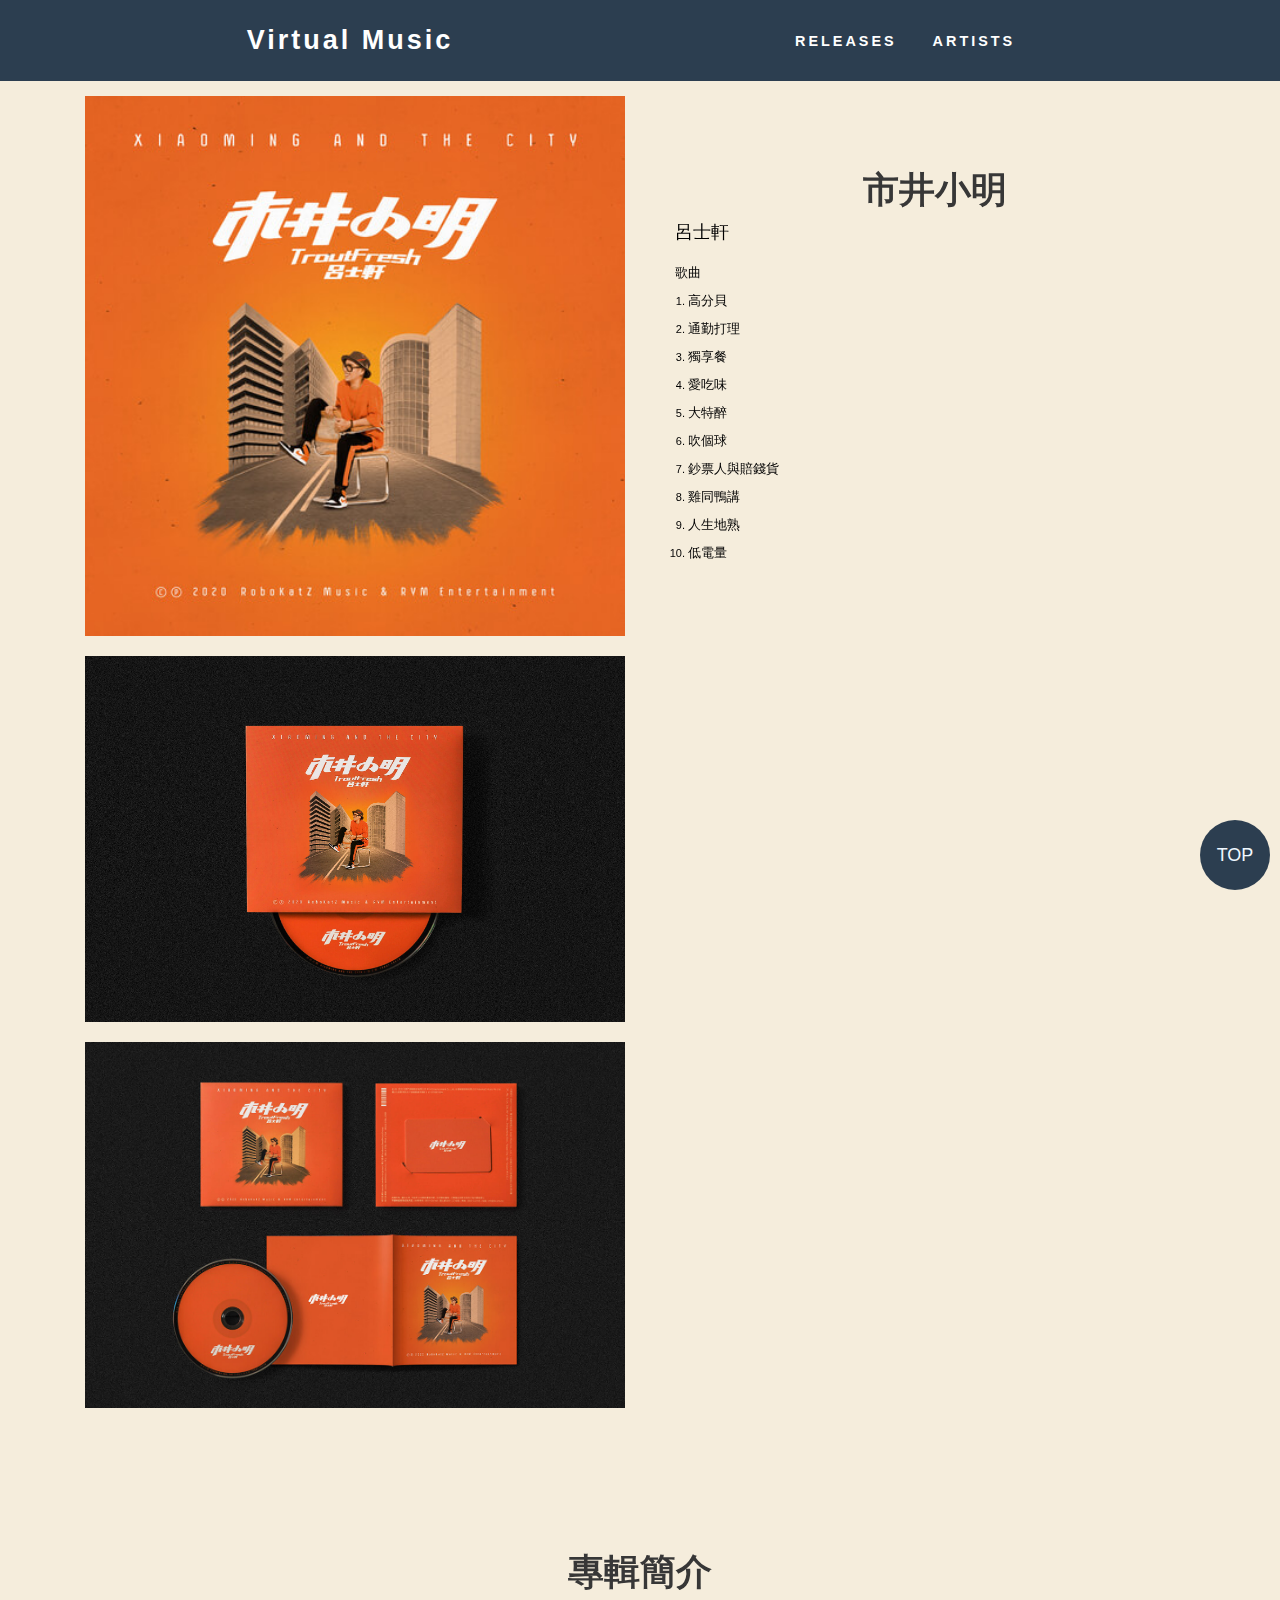
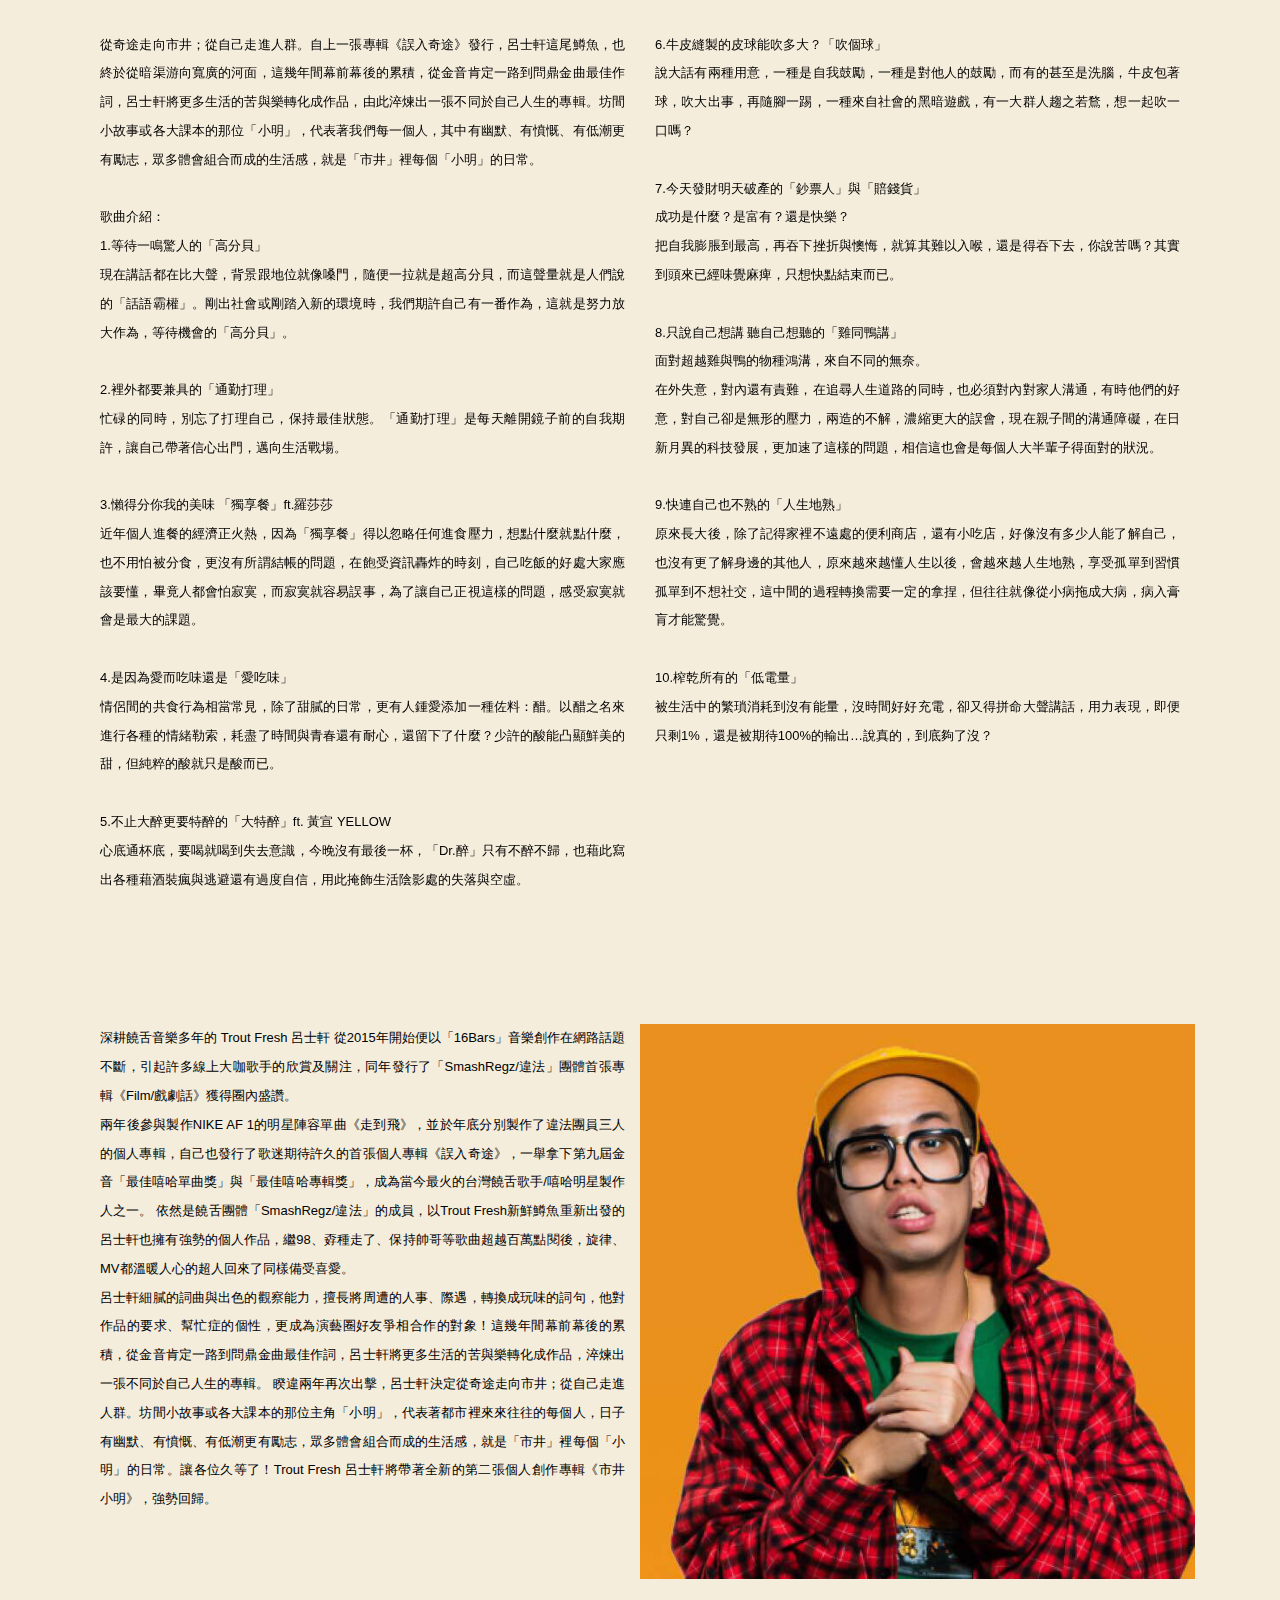
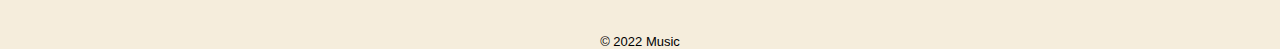
<file: album-XIAOMING AND THE CITV.html>
<!DOCTYPE html>
<html lang="en">

<head>
    <meta charset="UTF-8">
    <meta http-equiv="X-UA-Compatible" content="IE=edge">
    <meta name="viewport" content="width=device-width, initial-scale=1.0">
    <title>Virtual Music</title>
    <link rel="stylesheet" href="./css/reset.css">
    <!-- google fonts -->
    <link rel="preconnect" href="https://fonts.googleapis.com">
    <link rel="preconnect" href="https://fonts.gstatic.com" crossorigin>
    <link href="https://fonts.googleapis.com/css2?family=Noto+Sans+TC:wght@100;300;400;500;700;900&display=swap"
        rel="stylesheet">
    <!-- bootstrap-grid -->
    <link rel="stylesheet" href="./bootstrap/css/bootstrap-grid.min.css">
    <!-- css -->
    <link rel="stylesheet" href="./css/all-setup.css">
    <!-- nav css -->
    <link rel="stylesheet" href="./css/nav.css">
    <!-- font-awesome -->
    <link rel="stylesheet" href="https://cdnjs.cloudflare.com/ajax/libs/font-awesome/6.1.2/css/all.min.css"
        integrity="sha512-1sCRPdkRXhBV2PBLUdRb4tMg1w2YPf37qatUFeS7zlBy7jJI8Lf4VHwWfZZfpXtYSLy85pkm9GaYVYMfw5BC1A=="
        crossorigin="anonymous" referrerpolicy="no-referrer" />


    <style>
        /* menu */
        .menu-list {
            display: flex;
            margin: 15px 50px 15px 0;
        }

        .menu-list a {
            text-decoration: none;
            margin: 0 15px;
            color: var(--myblue);
        }

        /* main */
        h2 {
            color: rgb(55, 55, 55);
            text-align: center;
            margin-top: 50px;
        }

        /* advert-screen */
        .advert-screen {
            margin: 15px -15px 0 -15px;
            display: flex;
            position: relative;
            margin-bottom: 120px;
        }

        .advert-screen .left,
        .advert-screen .right {
            position: relative;
            width: 100%;
            padding-right: 15px;
            padding-left: 15px;
        }

        .advert-screen .txt {
            padding: 20px 0 0 20px;
            position: -webkit-sticky;
            position: sticky;
            top: 0px;
        }

        .advert-screen .screen {
            margin: 50px;
            width: 100%;
        }

        .advert-screen .txt li {
            margin-bottom: 10px;
            margin-left: 13px;
            list-style: decimal;
            font-size: 11px;
        }

        button {
            display: row;
            margin: 50px 20px 0 0;
            font-size: 1.3rem;
            cursor: pointer;
            color: black;
        }

        .advert-screen img {
            width: 100%;
            object-fit: cover;
            right: 0;
            margin-bottom: 15px;
        }

        @media screen and (min-width: 361px) {

            .advert-screen .left,
            .advert-screen .right {
                flex: 0 0 50%;
                max-width: 50%;
            }
        }

        @media screen and (min-width: 641px) {

            .advert-screen .left,
            .advert-screen .right {
                flex: 0 0 50%;
                max-width: 50%;
            }

        }

        @media screen and (min-width: 961px) {

            .advert-screen .left,
            .advert-screen .right {
                flex: 0 0 50%;
                max-width: 50%;
            }
        }

        @media screen and (min-width: 1281px) {

            .advert-screen .left,
            .advert-screen .right {
                flex: 0 0 50%;
                max-width: 50%;
            }
        }


        /* album-introduction */
        .album-introduction {
            position: -webkit-sticky;
            position: sticky;
            margin-bottom: 120px;
        }

        .album-introduction .album-title {
            text-align: center;
        }

        .album-introduction h3 {
            margin-bottom: 15px;
        }

        .album-introduction .txt {
            padding: 0 15px;
            flex-grow: 1;
            max-width: 100%;
        }

        .album-introduction p {
            line-height: 1.6rem;
            text-align: justify;
            white-space: pre-line;
        }

        @media screen and (min-width: 361px) {

            .album-introduction .txt,
            .artists .txt,
            .artists .img {
                flex: 0 0 100%;
                max-width: 100%;
            }
        }


        @media screen and (min-width: 641px) {

            .album-introduction .txt,
            .artists .txt,
            .artists .img {
                flex: 0 0 100%;
                max-width: 100%;
            }
        }

        @media screen and (min-width: 961px) {

            .album-introduction .inner-txt,
            .artists .inner-txt {
                display: flex;
            }

            .album-introduction .txt,
            .artists .txt,
            .artists .img {
                flex: 0 0 50%;
                max-width: 50%;
            }
        }

        @media screen and (min-width: 1281px) {

            .album-introduction .inner-txt,
            .artists .inner-txt {
                display: flex;
            }

            .album-introduction .txt,
            .artists .txt,
            .artists .img {
                flex: 0 0 50%;
                max-width: 50%;
            }
        }

        /* artists */
        .artists {
            margin-bottom: 50px;
        }

        .artists p {
            line-height: 1.6rem;
            text-align: justify;
        }

        .artists .img {
            width: 100%;
        }

        .artists .txt {
            padding: 0 15px;
            flex-grow: 1;
            max-width: 100%;
        }

        .artists img {
            width: 100%;
        }

        /* footer */
        .footer {
            text-align: center;
            line-height: auto;
        }

        #totop {
            background-color: var(--mydarkblue);
            color: aliceblue;
            width: 50px;
            height: 50px;
            position: fixed;
            right: 10px;
            bottom: 10px;
            border-radius: 50%;
            display: flex;
            justify-content: center;
            align-items: center;
            cursor: pointer;
        }

        @media screen and (min-width: 961px) {
            #totop {
                width: 70px;
                height: 70px;
            }
        }
    </style>
</head>

<body>
    <nav>
        <div class="container">
            <div class="nav-box">
                <div class="logo-box">
                    <label class="logo">Virtual Music</label>
                </div>
                <div class="nav-list">
                    <ul>
                        <li>
                            <a href="./index.html">Releases</a>
                        </li>
                        <li>
                            <a href="./artists.html">Artists</a>
                        </li>
                    </ul>
                </div>
            </div>
        </div>
    </nav>

    <main>
        <div class="container">
            <div class="advert-screen">
                <div class="left">
                    <div class="img">
                        <ul>
                            <li>
                                <img src="./assets/images/cd-cover/Trout Fresh/cover.jpg" alt="">
                            </li>
                            <li>
                                <img src="./assets/images/cd-cover/Trout Fresh/cover2.jpg" alt="">
                            </li>
                            <li>
                                <img src="./assets/images/cd-cover/Trout Fresh/cover3.jpg" alt="">
                            </li>
                        </ul>
                    </div>
                </div>
                <div class="right">
                    <div class="txt">
                        <h2>市井小明</h2>
                        <h4>呂士軒</h4>
                        <p>歌曲</p>
                        <ul>
                            <li>
                                <p>高分貝</p>
                            </li>
                            <li>
                                <p>通勤打理</p>
                            </li>
                            <li>
                                <p>獨享餐</p>
                            </li>
                            <li>
                                <p>愛吃味</p>
                            </li>
                            <li>
                                <p>大特醉</p>
                            </li>
                            <li>
                                <p>吹個球</p>
                            </li>
                            <li>
                                <p>鈔票人與賠錢貨</p>
                            </li>
                            <li>
                                <p>雞同鴨講</p>
                            </li>
                            <li>
                                <p>人生地熟</p>
                            </li>
                            <li>
                                <p>低電量</p>
                            </li>
                        </ul>
                        <button>
                            <i class="fa-brands fa-spotify"></i>
                        </button>
                        <button>
                            <i class="fa-brands fa-youtube"></i>
                        </button>
                        <button>
                            <i class="fa-brands fa-apple"></i>
                        </button>
                    </div>
                </div>
            </div>
        </div>
        <!-- 專輯介紹 -->
        <div class="album-introduction">
            <div class="container">
                <div class="album-title">
                    <h2>專輯簡介</h2>
                </div>

                <div class="inner-txt">
                    <div class="txt">
                        <p>
                            從奇途走向市井；從自己走進人群。自上一張專輯《誤入奇途》發行，呂士軒這尾鱒魚，也終於從暗渠游向寬廣的河面，這幾年間幕前幕後的累積，從金音肯定一路到問鼎金曲最佳作詞，呂士軒將更多生活的苦與樂轉化成作品，由此淬煉出一張不同於自己人生的專輯。坊間小故事或各大課本的那位「小明」，代表著我們每一個人，其中有幽默、有憤慨、有低潮更有勵志，眾多體會組合而成的生活感，就是「市井」裡每個「小明」的日常。<br>
                            歌曲介紹：
                            1.等待一鳴驚人的「高分貝」
                            現在講話都在比大聲，背景跟地位就像嗓門，隨便一拉就是超高分貝，而這聲量就是人們說的「話語霸權」。剛出社會或剛踏入新的環境時，我們期許自己有一番作為，這就是努力放大作為，等待機會的「高分貝」。
    
                            2.裡外都要兼具的「通勤打理」
                            忙碌的同時，別忘了打理自己，保持最佳狀態。「通勤打理」是每天離開鏡子前的自我期許，讓自己帶著信心出門，邁向生活戰場。
    
                            3.懶得分你我的美味 「獨享餐」ft.羅莎莎
                            近年個人進餐的經濟正火熱，因為「獨享餐」得以忽略任何進食壓力，想點什麼就點什麼，也不用怕被分食，更沒有所謂結帳的問題，在飽受資訊轟炸的時刻，自己吃飯的好處大家應該要懂，畢竟人都會怕寂寞，而寂寞就容易誤事，為了讓自己正視這樣的問題，感受寂寞就會是最大的課題。
    
                            4.是因為愛而吃味還是「愛吃味」
                            情侶間的共食行為相當常見，除了甜膩的日常，更有人鍾愛添加一種佐料：醋。以醋之名來進行各種的情緒勒索，耗盡了時間與青春還有耐心，還留下了什麼？少許的酸能凸顯鮮美的甜，但純粹的酸就只是酸而已。
    
                            5.不止大醉更要特醉的「大特醉」ft. 黃宣 YELLOW
                            心底通杯底，要喝就喝到失去意識，今晚沒有最後一杯，「Dr.醉」只有不醉不歸，也藉此寫出各種藉酒裝瘋與逃避還有過度自信，用此掩飾生活陰影處的失落與空虛。
                        </p>
                    </div>
                    <div class="txt">
                        <p>
                            6.牛皮縫製的皮球能吹多大？「吹個球」
                            說大話有兩種用意，一種是自我鼓勵，一種是對他人的鼓勵，而有的甚至是洗腦，牛皮包著球，吹大出事，再隨腳一踢，一種來自社會的黑暗遊戲，有一大群人趨之若鶩，想一起吹一口嗎？

                            7.今天發財明天破產的「鈔票人」與「賠錢貨」
                            成功是什麼？是富有？還是快樂？
                            把自我膨脹到最高，再吞下挫折與懊悔，就算其難以入喉，還是得吞下去，你說苦嗎？其實到頭來已經味覺麻痺，只想快點結束而已。
    
                            8.只說自己想講 聽自己想聽的「雞同鴨講」
                            面對超越雞與鴨的物種鴻溝，來自不同的無奈。
                            在外失意，對內還有責難，在追尋人生道路的同時，也必須對內對家人溝通，有時他們的好意，對自己卻是無形的壓力，兩造的不解，濃縮更大的誤會，現在親子間的溝通障礙，在日新月異的科技發展，更加速了這樣的問題，相信這也會是每個人大半輩子得面對的狀況。
    
                            9.快連自己也不熟的「人生地熟」
                            原來長大後，除了記得家裡不遠處的便利商店，還有小吃店，好像沒有多少人能了解自己，也沒有更了解身邊的其他人，原來越來越懂人生以後，會越來越人生地熟，享受孤單到習慣孤單到不想社交，這中間的過程轉換需要一定的拿捏，但往往就像從小病拖成大病，病入膏肓才能驚覺。
    
                            10.榨乾所有的「低電量」
                            被生活中的繁瑣消耗到沒有能量，沒時間好好充電，卻又得拼命大聲講話，用力表現，即便只剩1%，還是被期待100%的輸出…說真的，到底夠了沒？
                        </p>
                        </p>
                    </div>
                </div>
            </div>
        </div>
        <div class="artists">
            <div class="container">
                <div class="inner-txt">
                    <div class="txt">
                        <p>
                            深耕饒舌音樂多年的 Trout Fresh 呂士軒 從2015年開始便以「16Bars」音樂創作在網路話題不斷，引起許多線上大咖歌手的欣賞及關注，同年發行了「SmashRegz/違法」團體首張專輯《Film/戲劇話》獲得圈內盛讚。<br>
                            兩年後參與製作NIKE AF 1的明星陣容單曲《走到飛》，並於年底分別製作了違法團員三人的個人專輯，自己也發行了歌迷期待許久的首張個人專輯《誤入奇途》，一舉拿下第九屆金音「最佳嘻哈單曲獎」與「最佳嘻哈專輯獎」，成為當今最火的台灣饒舌歌手/嘻哈明星製作人之一。
                            依然是饒舌團體「SmashRegz/違法」的成員，以Trout Fresh新鮮鱒魚重新出發的呂士軒也擁有強勢的個人作品，繼98、孬種走了、保持帥哥等歌曲超越百萬點閱後，旋律、MV都溫暖人心的超人回來了同樣備受喜愛。<br>
                            呂士軒細膩的詞曲與出色的觀察能力，擅長將周遭的人事、際遇，轉換成玩味的詞句，他對作品的要求、幫忙症的個性，更成為演藝圈好友爭相合作的對象！這幾年間幕前幕後的累積，從金音肯定一路到問鼎金曲最佳作詞，呂士軒將更多生活的苦與樂轉化成作品，淬煉出一張不同於自己人生的專輯。
                            睽違兩年再次出擊，呂士軒決定從奇途走向市井；從自己走進人群。坊間小故事或各大課本的那位主角「小明」，代表著都市裡來來往往的每個人，日子有幽默、有憤慨、有低潮更有勵志，眾多體會組合而成的生活感，就是「市井」裡每個「小明」的日常。讓各位久等了！Trout Fresh 呂士軒將帶著全新的第二張個人創作專輯《市井小明》，強勢回歸。
                        </p>
                    </div>
                    <div class="img">
                        <a href="./artists-troutfresh.html">
                            <img src="./assets/images/artists/troutfresh/Trout Fresh.jpg" alt="">
                        </a>
                    </div>
                </div>
            </div>
        </div>
        <div id="totop">TOP</div>
    </main>
    <footer>
        <div class="footer">
            <p> &copy; 2022 Music </p>
        </div>
    </footer>


    <script src="./js/jquery-3.6.0.min.js"></script>
    <script>
        // scroll to top
        $('#totop').click(function () {
            $('html, body').animate({ scrollTop: 0 }, 2000)
        })
    </script>
</body>

</html>
</file>
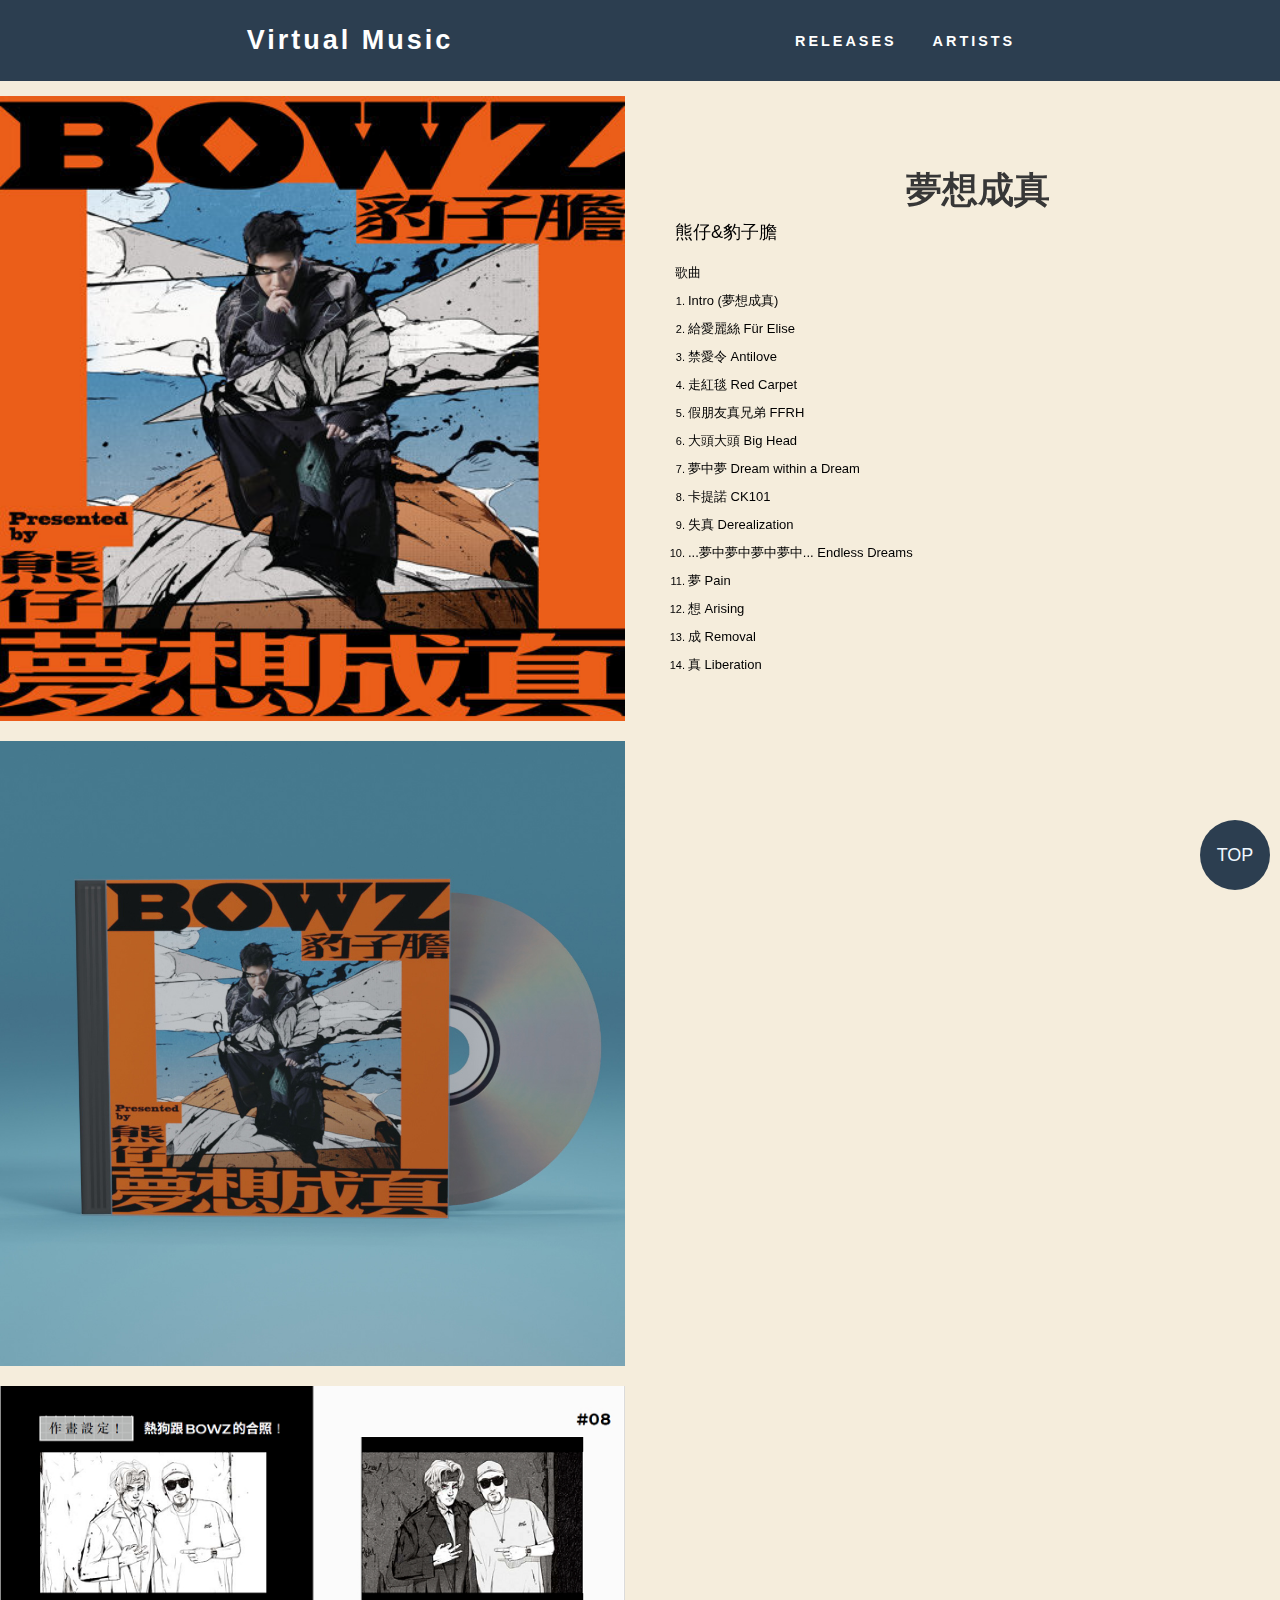
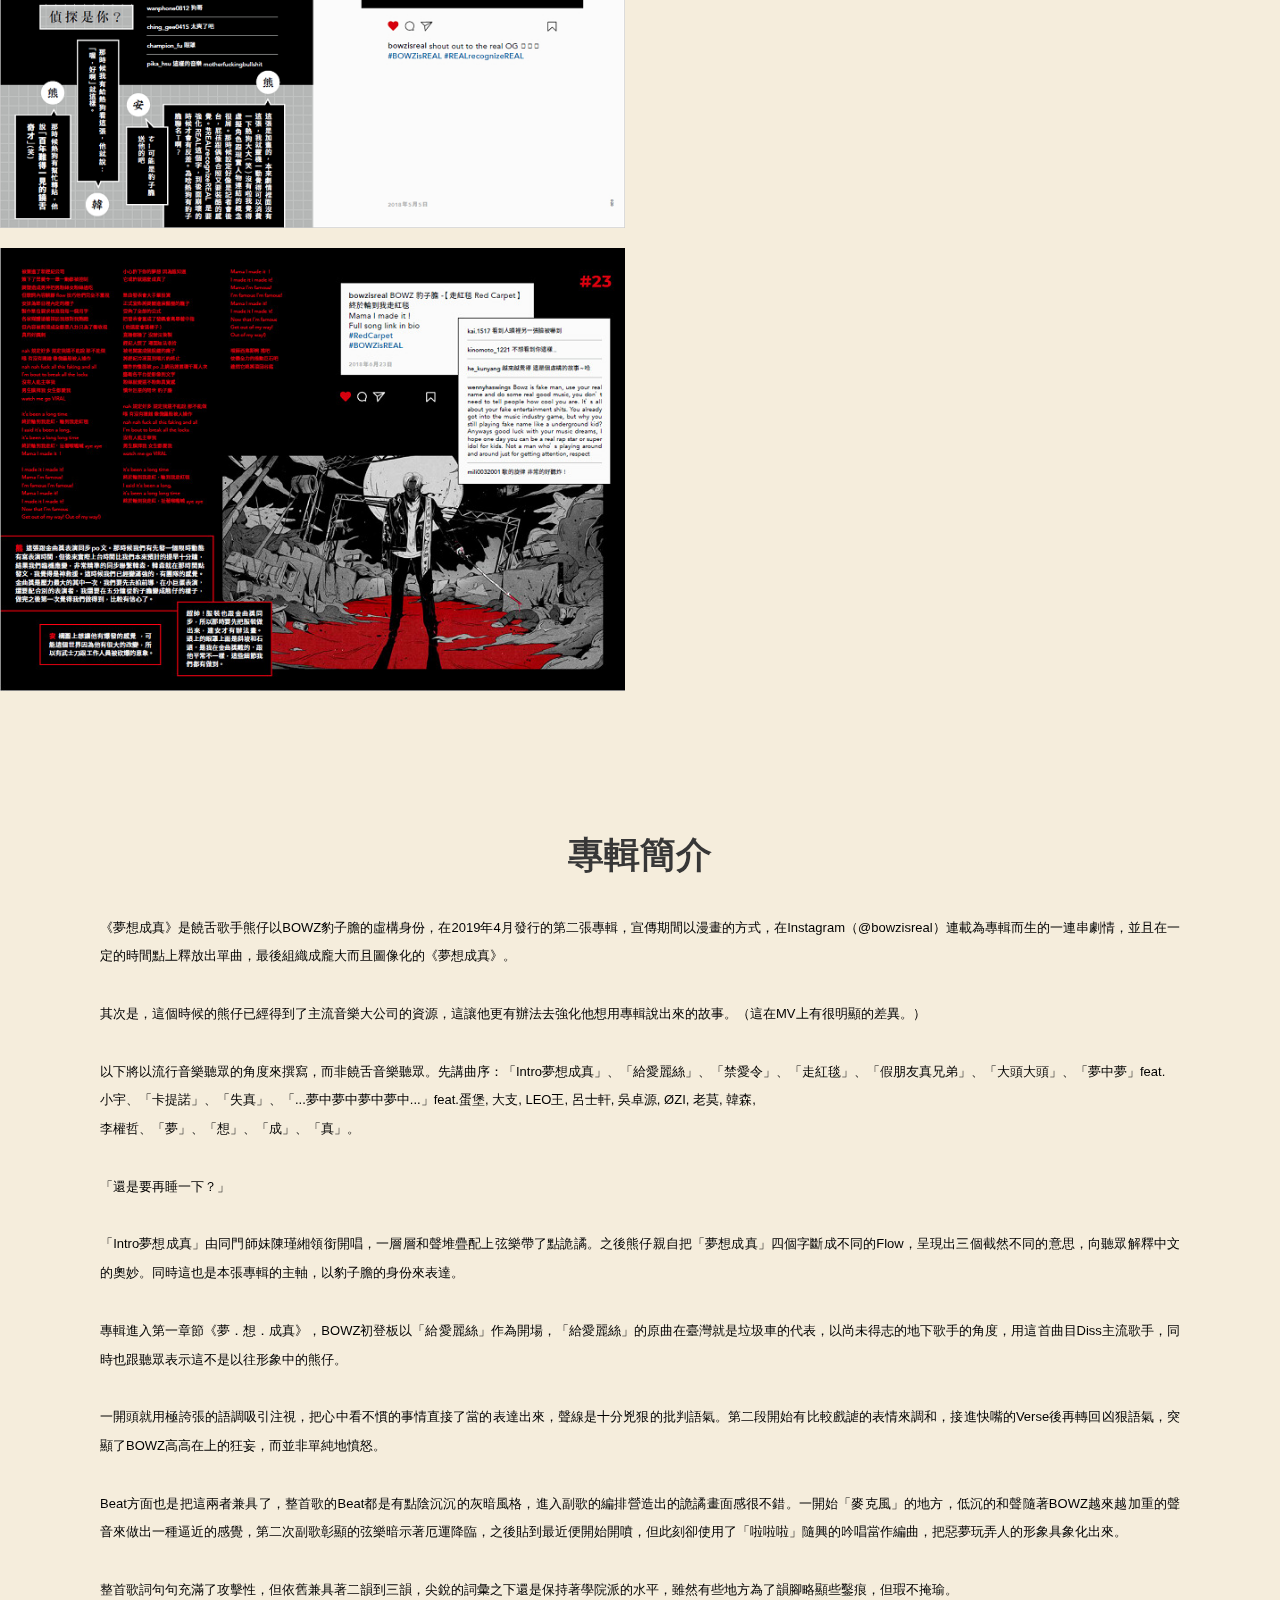
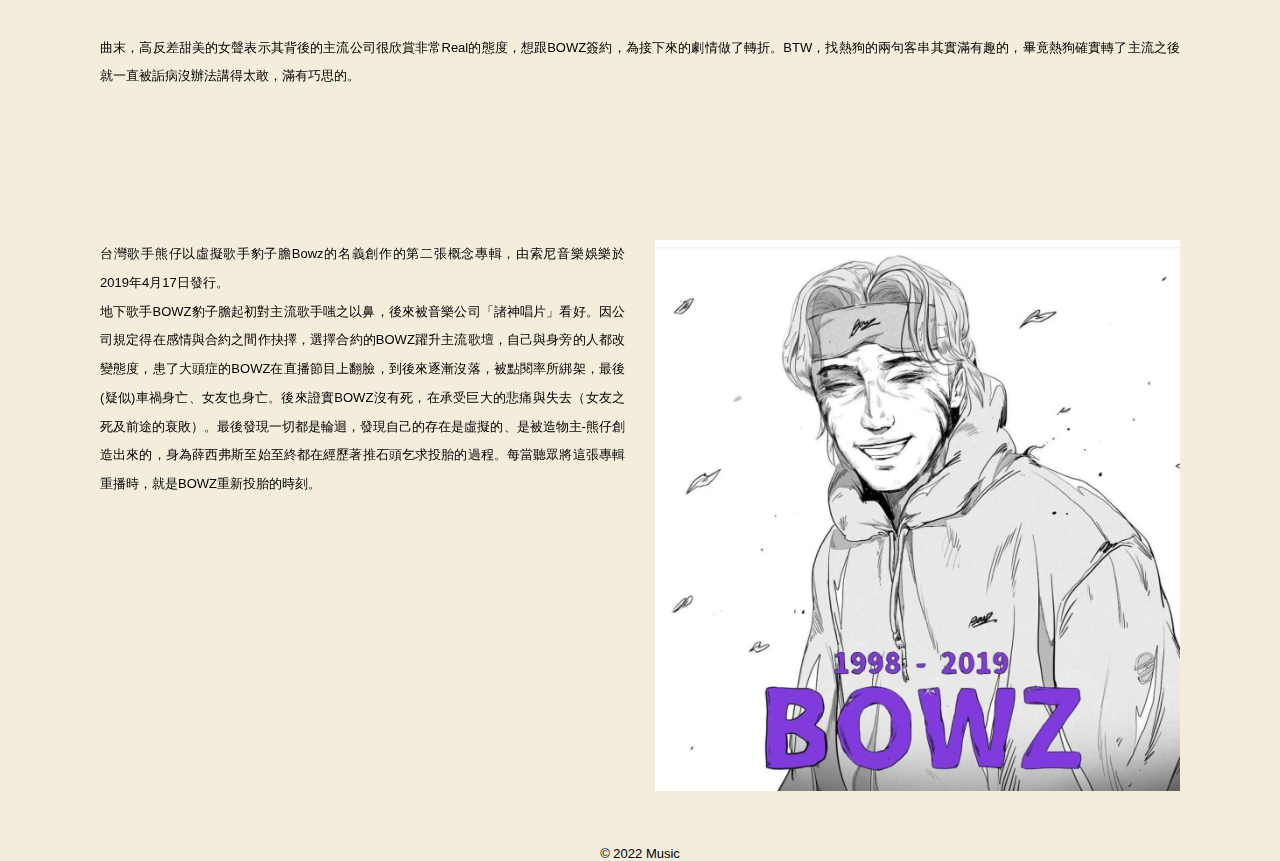
<file: album.html>
<!DOCTYPE html>
<html lang="en">

<head>
    <meta charset="UTF-8">
    <meta http-equiv="X-UA-Compatible" content="IE=edge">
    <meta name="viewport" content="width=device-width, initial-scale=1.0">
    <title>Virtual Music</title>
    <link rel="stylesheet" href="./css/reset.css">
    <!-- google fonts -->
    <link rel="preconnect" href="https://fonts.googleapis.com">
    <link rel="preconnect" href="https://fonts.gstatic.com" crossorigin>
    <link href="https://fonts.googleapis.com/css2?family=Noto+Sans+TC:wght@100;300;400;500;700;900&display=swap"
        rel="stylesheet">
    <!-- bootstrap-grid -->
    <link rel="stylesheet" href="./bootstrap/css/bootstrap-grid.min.css">
    <!-- css -->
    <link rel="stylesheet" href="./css/all-setup.css">
    <!-- nav css -->
    <link rel="stylesheet" href="./css/nav.css">
    <!-- font-awesome -->
    <link rel="stylesheet" href="https://cdnjs.cloudflare.com/ajax/libs/font-awesome/6.1.2/css/all.min.css"
        integrity="sha512-1sCRPdkRXhBV2PBLUdRb4tMg1w2YPf37qatUFeS7zlBy7jJI8Lf4VHwWfZZfpXtYSLy85pkm9GaYVYMfw5BC1A=="
        crossorigin="anonymous" referrerpolicy="no-referrer" />


    <style>
        .logo a {
            text-decoration: none;
            color: white;
        }

        .logo a:hover {
            background: none;
            color: white;
        }

        /* menu */
        .menu-list {
            display: flex;
            margin: 15px 50px 15px 0;
        }

        .menu-list a {
            text-decoration: none;
            margin: 0 15px;
            color: var(--myblue);
        }

        /* main */
        h2 {
            color: rgb(55, 55, 55);
            text-align: center;
            margin-top: 50px;
        }

        /* advert-screen */
        .advert-screen {
            margin: 15px -15px 0 -15px;
            display: flex;
            position: relative;
            margin-bottom: 120px;
        }

        .advert-screen .left,
        .advert-screen .right {
            position: relative;
            width: 100%;
            padding-right: 15px;
            padding-left: 15px;
        }

        .advert-screen .txt {
            padding: 20px 0 0 20px;
            position: -webkit-sticky;
            position: sticky;
            top: 0px;
        }

        .advert-screen .screen {
            margin: 50px;
            width: 100%;
        }

        .advert-screen .txt li {
            margin-bottom: 10px;
            margin-left: 13px;
            list-style: decimal;
            font-size: 11px;
        }

        button {
            display: row;
            margin: 50px 20px 0 0;
            font-size: 1.3rem;
            cursor: pointer;
            color: black;
        }

        .advert-screen img {
            width: 100%;
            object-fit: cover;
            right: 0;
            margin-bottom: 15px;
        }

        @media screen and (min-width: 361px) {

            .advert-screen .left,
            .advert-screen .right {
                flex: 0 0 50%;
                max-width: 50%;
            }
        }

        @media screen and (min-width: 641px) {

            .advert-screen .left,
            .advert-screen .right {
                flex: 0 0 50%;
                max-width: 50%;
            }

        }

        @media screen and (min-width: 961px) {

            .advert-screen .left,
            .advert-screen .right {
                flex: 0 0 50%;
                max-width: 50%;
            }
        }

        @media screen and (min-width: 1281px) {

            .advert-screen .left,
            .advert-screen .right {
                flex: 0 0 50%;
                max-width: 50%;
            }
        }


        /* album-introduction */
        .album-introduction {
            position: -webkit-sticky;
            position: sticky;
            margin-bottom: 120px;
        }

        .album-introduction .album-title {
            text-align: center;
        }

        .album-introduction h3 {
            margin-bottom: 15px;
        }

        .album-introduction .txt {
            padding: 0 15px;
            flex-grow: 1;
            max-width: 100%;
        }

        .album-introduction p {
            line-height: 1.6rem;
            text-align: justify;
            white-space: pre-line;
        }

        /* artists */
        .artists {
            margin-bottom: 50px;
        }

        .artists p {
            line-height: 1.6rem;
            text-align: justify;
        }

        .artists .img {
            width: 100%;
        }

        .artists .txt {
            padding: 0 15px;
            flex-grow: 1;
            max-width: 100%;
        }

        .artists img {
            width: 100%;
        }

        /* footer */
        .footer {
            text-align: center;
            line-height: auto;
        }

        #totop {
            background-color: var(--mydarkblue);
            color: aliceblue;
            width: 50px;
            height: 50px;
            position: fixed;
            right: 10px;
            bottom: 10px;
            border-radius: 50%;
            display: flex;
            justify-content: center;
            align-items: center;
            cursor: pointer;
        }

        @media screen and (min-width: 961px) {
            #totop {
                width: 70px;
                height: 70px;
            }
        }
    </style>
</head>

<body>
    <nav>
        <div class="container">
            <div class="nav-box">
                <div class="logo-box">
                    <label class="logo">
                        <a href="./index.html">Virtual Music</a>
                    </label>
                </div>
                <div class="nav-list">
                    <ul>
                        <li>
                            <a href="./index.html">Releases</a>
                        </li>
                        <li>
                            <a href="./artists.html">Artists</a>
                        </li>
                    </ul>
                </div>
            </div>
        </div>
    </nav>

    <main>
        <div class="advert-screen">
            <div class="left">
                <div class="img">
                    <ul>
                        <li>
                            <img src="./assets/images/cd-cover/夢想成真/cover.jpg" alt="">
                        </li>
                        <li>
                            <img src="./assets/images/cd-cover/夢想成真/CD-3D.jpg" alt="">
                        </li>
                        <li>
                            <img src="./assets/images/cd-cover/夢想成真/cover2.jpg" alt="">
                        </li>
                        <li>
                            <img src="./assets/images/cd-cover/夢想成真/cover3.jpg" alt="">
                        </li>
                    </ul>
                </div>
            </div>
            <div class="right">
                <div class="txt">
                    <h2>夢想成真</h2>
                    <h4>熊仔&豹子膽</h4>
                    <p>歌曲</p>
                    <ul>
                        <li>
                            <p>Intro (夢想成真)</p>
                        </li>
                        <li>
                            <p>給愛麗絲 Für Elise</p>
                        </li>
                        <li>
                            <p>禁愛令 Antilove</p>
                        </li>
                        <li>
                            <p>走紅毯 Red Carpet</p>
                        </li>
                        <li>
                            <p>假朋友真兄弟 FFRH</p>
                        </li>
                        <li>
                            <p>大頭大頭 Big Head</p>
                        </li>
                        <li>
                            <p>夢中夢 Dream within a Dream</p>
                        </li>
                        <li>
                            <p>卡提諾 CK101</p>
                        </li>
                        <li>
                            <p>失真 Derealization</p>
                        </li>
                        <li>
                            <p>...夢中夢中夢中夢中... Endless Dreams</p>
                        </li>
                        <li>
                            <p>夢 Pain</p>
                        </li>
                        <li>
                            <p>想 Arising</p>
                        </li>
                        <li>
                            <p>成 Removal</p>
                        </li>
                        <li>
                            <p>真 Liberation</p>
                        </li>
                    </ul>
                    <button>
                        <i class="fa-brands fa-spotify"></i>
                    </button>
                    <button>
                        <i class="fa-brands fa-youtube"></i>
                    </button>
                    <button>
                        <i class="fa-brands fa-apple"></i>
                    </button>
                </div>
            </div>
        </div>
        <!-- 專輯介紹 -->
        <div class="album-introduction">
            <div class="container">
                <div class="album-title">
                    <h2>專輯簡介</h2>
                </div>
                <div class="inner-txt ">
                    <div class="col-12 txt">
                        <p>
                            《夢想成真》是饒舌歌手熊仔以BOWZ豹子膽的虛構身份，在2019年4月發行的第二張專輯，宣傳期間以漫畫的方式，在Instagram（@bowzisreal）連載為專輯而生的一連串劇情，並且在一定的時間點上釋放出單曲，最後組織成龐大而且圖像化的《夢想成真》。<br>
                            其次是，這個時候的熊仔已經得到了主流音樂大公司的資源，這讓他更有辦法去強化他想用專輯說出來的故事。（這在MV上有很明顯的差異。）<br>
                            以下將以流行音樂聽眾的角度來撰寫，而非饒舌音樂聽眾。先講曲序：「Intro夢想成真」、「給愛麗絲」、「禁愛令」、「走紅毯」、「假朋友真兄弟」、「大頭大頭」、「夢中夢」feat.
                            小宇、「卡提諾」、「失真」、「...夢中夢中夢中夢中...」feat.蛋堡, 大支, LEO王, 呂士軒, 吳卓源, ØZI, 老莫, 韓森,
                            李權哲、「夢」、「想」、「成」、「真」。<br>
                            「還是要再睡一下？」<br>
                            「Intro夢想成真」由同門師妹陳瑾緗領銜開唱，一層層和聲堆疊配上弦樂帶了點詭譎。之後熊仔親自把「夢想成真」四個字斷成不同的Flow，呈現出三個截然不同的意思，向聽眾解釋中文的奧妙。同時這也是本張專輯的主軸，以豹子膽的身份來表達。<br>
                            專輯進入第一章節《夢．想．成真》，BOWZ初登板以「給愛麗絲」作為開場，「給愛麗絲」的原曲在臺灣就是垃圾車的代表，以尚未得志的地下歌手的角度，用這首曲目Diss主流歌手，同時也跟聽眾表示這不是以往形象中的熊仔。<br>
                            一開頭就用極誇張的語調吸引注視，把心中看不慣的事情直接了當的表達出來，聲線是十分兇狠的批判語氣。第二段開始有比較戲謔的表情來調和，接進快嘴的Verse後再轉回凶狠語氣，突顯了BOWZ高高在上的狂妄，而並非單純地憤怒。<br>
                            Beat方面也是把這兩者兼具了，整首歌的Beat都是有點陰沉沉的灰暗風格，進入副歌的編排營造出的詭譎畫面感很不錯。一開始「麥克風」的地方，低沉的和聲隨著BOWZ越來越加重的聲音來做出一種逼近的感覺，第二次副歌彰顯的弦樂暗示著厄運降臨，之後貼到最近便開始開噴，但此刻卻使用了「啦啦啦」隨興的吟唱當作編曲，把惡夢玩弄人的形象具象化出來。<br>
                            整首歌詞句句充滿了攻擊性，但依舊兼具著二韻到三韻，尖銳的詞彙之下還是保持著學院派的水平，雖然有些地方為了韻腳略顯些鑿痕，但瑕不掩瑜。<br>
                            曲末，高反差甜美的女聲表示其背後的主流公司很欣賞非常Real的態度，想跟BOWZ簽約，為接下來的劇情做了轉折。BTW，找熱狗的兩句客串其實滿有趣的，畢竟熱狗確實轉了主流之後就一直被詬病沒辦法講得太敢，滿有巧思的。<br>
                        </p>
                    </div>
                </div>
            </div>
        </div>
        <div class="artists">
            <div class="container">
                <div class="d-flex flex-wrap inner-txt">
                    <div class="col-12 col-md-6 mb-3 mb-md-0 txt">
                        <p>
                            台灣歌手熊仔以虛擬歌手豹子膽Bowz的名義創作的第二張概念專輯，由索尼音樂娛樂於2019年4月17日發行。<br>
                            地下歌手BOWZ豹子膽起初對主流歌手嗤之以鼻，後來被音樂公司「諸神唱片」看好。因公司規定得在感情與合約之間作抉擇，選擇合約的BOWZ躍升主流歌壇，自己與身旁的人都改變態度，患了大頭症的BOWZ在直播節目上翻臉，到後來逐漸沒落，被點閱率所綁架，最後(疑似)車禍身亡、女友也身亡。後來證實BOWZ沒有死，在承受巨大的悲痛與失去（女友之死及前途的衰敗）。最後發現一切都是輪迴，發現自己的存在是虛擬的、是被造物主-熊仔創造出來的，身為薛西弗斯至始至終都在經歷著推石頭乞求投胎的過程。每當聽眾將這張專輯重播時，就是BOWZ重新投胎的時刻。
                        </p>
                    </div>
                    <div class="col-12 col-md-6 img">
                        <img src="./assets/images/artists/bowz.jpg" alt="">
                    </div>
                </div>
            </div>
        </div>
        <div id="totop">TOP</div>
    </main>
    <footer>
        <div class="footer">
            <p> &copy; 2022 Music </p>
        </div>
    </footer>


    <script src="./js/jquery-3.6.0.min.js"></script>
    <script>
        // scroll to top
        $('#totop').click(function () {
            $('html, body').animate({ scrollTop: 0 }, 2000)
        })
    </script>
</body>

</html>
</file>
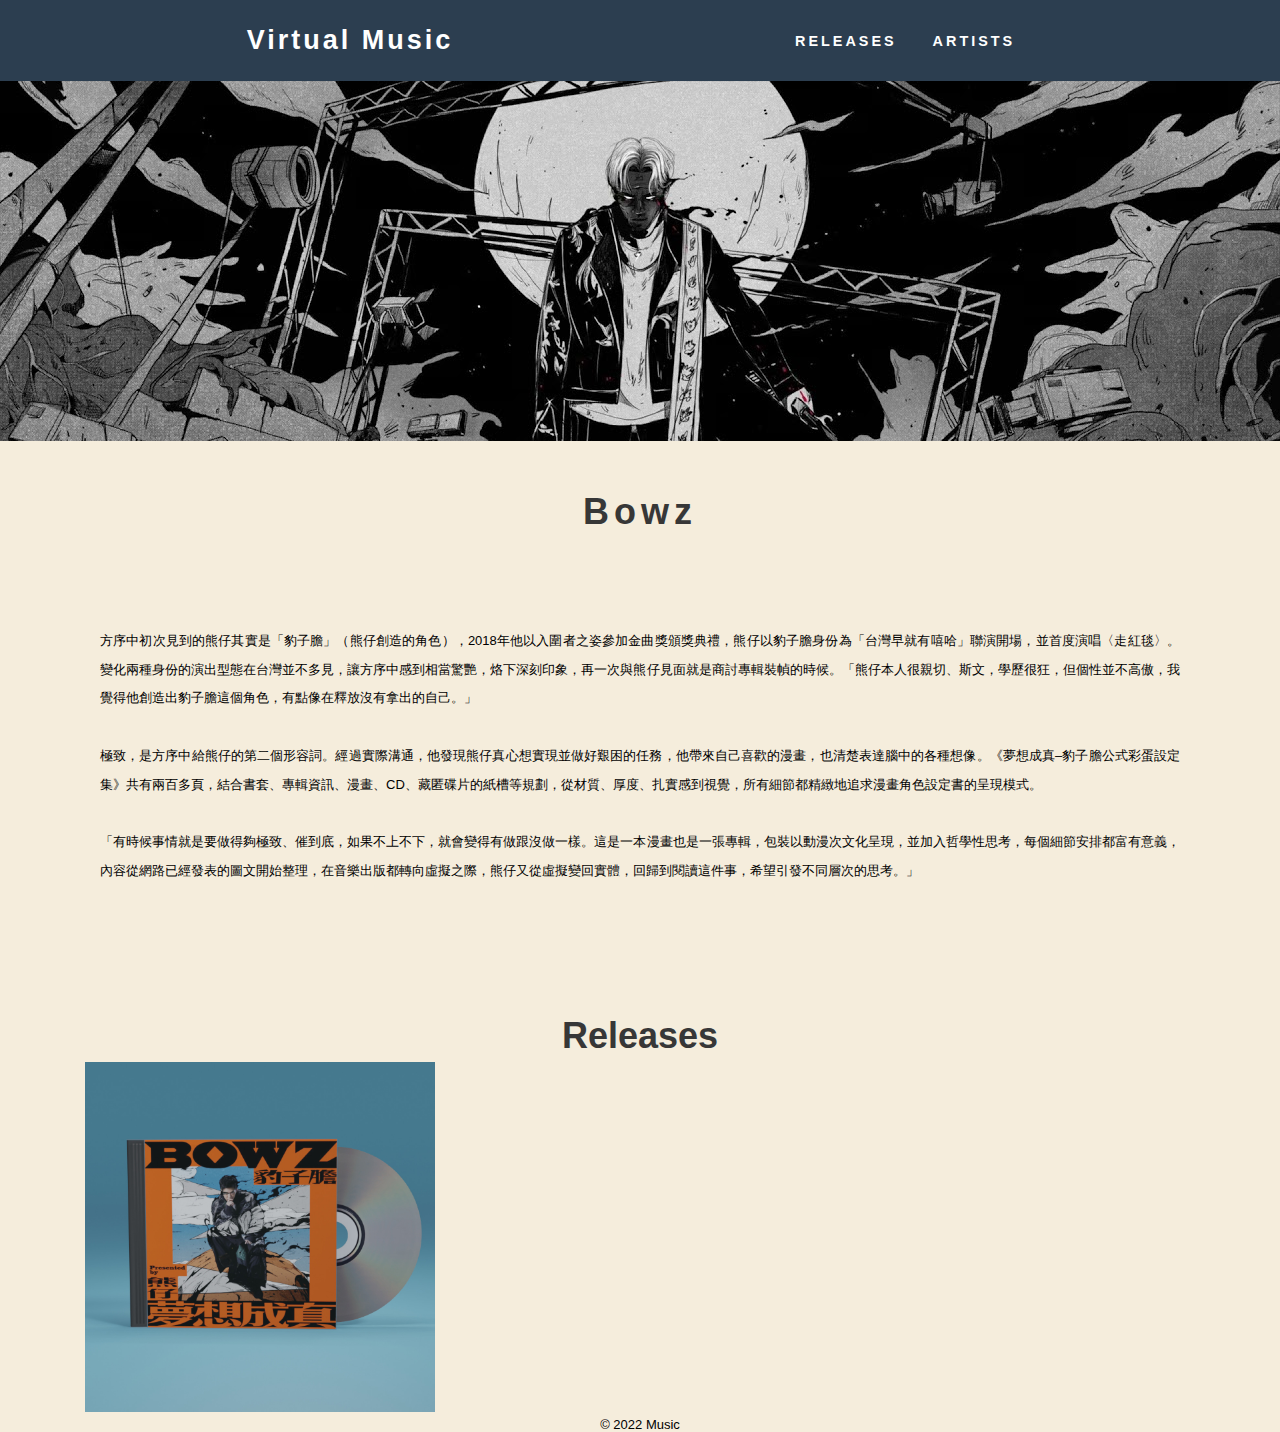
<file: artists-bowz.html>
<!DOCTYPE html>
<html lang="en">

<head>
    <meta charset="UTF-8">
    <meta http-equiv="X-UA-Compatible" content="IE=edge">
    <meta name="viewport" content="width=device-width, initial-scale=1.0">
    <title>Virtual Music</title>
    <link rel="stylesheet" href="./css/reset.css">
    <!-- google fonts -->
    <link rel="preconnect" href="https://fonts.googleapis.com">
    <link rel="preconnect" href="https://fonts.gstatic.com" crossorigin>
    <link href="https://fonts.googleapis.com/css2?family=Noto+Sans+TC:wght@100;300;400;500;700;900&display=swap"
        rel="stylesheet">
    <!-- bootstrap-grid -->
    <link rel="stylesheet" href="./bootstrap/css/bootstrap-grid.min.css">
    <!-- css -->
    <link rel="stylesheet" href="./css/all-setup.css">
    <!-- nav css -->
    <link rel="stylesheet" href="./css/nav.css">



    <style>
        .logo a {
            text-decoration: none;
            color: white;
        }

        .logo a:hover {
            background: none;
            color: white;
        }

        /* main */
        /* artists-intro */
        .wrap {
            display: flex;
            flex-direction: column;
        }

        .artists-intro .artists-img {
            aspect-ratio: 32/9;
            overflow: hidden;
        }

        .artists-intro .artists-img img {
            width: 100%;
        }

        .intro-txt {
            text-align: center;
            margin-bottom: 60px;
            letter-spacing: 5px;
        }

        /* album-introduction */
        .album-introduction {
            position: -webkit-sticky;
            position: sticky;
            margin-bottom: 50px;
        }

        h2 {
            color: rgb(55, 55, 55);
            text-align: center;
            margin-top: 50px;
        }

        .album-introduction h3 {
            margin-bottom: 15px;
        }

        .album-introduction .txt {
            padding: 0 15px;
            flex-grow: 1;
            max-width: 100%;
        }

        .album-introduction p {
            line-height: 1.6rem;
            text-align: justify;
            white-space: pre-line;
        }

        @media screen and (min-width: 361px) {
            .txt {
                flex: 0 0 100%;
                max-width: 100%;
            }
        }


        @media screen and (min-width: 641px) {
            .txt {
                flex: 0 0 100%;
                max-width: 100%;
            }
        }

        @media screen and (min-width: 961px) {
            .inner-txt {
                display: flex;
            }

            .txt {
                flex: 0 0 50%;
                max-width: 50%;
            }
        }

        @media screen and (min-width: 1281px) {
            .inner-txt {
                display: flex;
            }

            .txt {
                flex: 0 0 50%;
                max-width: 50%;
            }
        }


        /* artists-album */
        .album-box {
            width: 100%;
            text-align: center;
        }

        .album-list {
            width: 100%;
        }

        .album-list .album-img {
            position: relative;
            width: 100%;
            padding-right: 15px;
            padding-left: 15px;
        }

        .album-list img {
            width: 100%;
            object-fit: cover;
        }

        @media screen and (min-width: 361px) {
            .artists-album .album-img {
                flex: 0 0 100%;
                max-width: 100%;
            }
        }


        @media screen and (min-width: 641px) {
            .artists-album .album-list {
                display: flex;
            }

            .artists-album .album-img {
                flex: 0 0 50%;
                max-width: 50%;
            }
        }

        @media screen and (min-width: 992px) {
            .artists-album .album-list {
                display: flex;
            }

            .artists-album .album-img {
                flex: 0 0 33.333333%;
                max-width: 33.333333%;
            }
        }

        @media screen and (min-width: 1281px) {
            .artists-album .album-list {
                display: flex;
            }

            .artists-album .album-img {
                flex: 0 0 33.333333%;
                max-width: 33.333333%;
            }
        }

        /* footer */
        .footer {
            text-align: center;
            line-height: auto;
        }
    </style>
</head>

<body>
    <nav>
        <div class="container">
            <div class="nav-box">
                <div class="logo-box">
                    <label class="logo">
                        <a href="./index.html">Virtual Music</a>
                    </label>
                </div>
                <div class="nav-list">
                    <ul>
                        <li>
                            <a href="./index.html">Releases</a>
                        </li>
                        <li>
                            <a href="./artists.html">Artists</a>
                        </li>
                    </ul>
                </div>
            </div>
        </div>
    </nav>

    <main>
        <div class="artists-intro">
            <div class="wrap">
                <div class="artists-img">
                    <img src="./assets/images/cd-cover/夢想成真/bowz2.jpg" alt="">
                </div>
                <div class="intro-txt">
                    <h2>
                        Bowz
                    </h2>
                </div>
            </div>
        </div>
        <!-- 介紹 -->
        <div class="album-introduction">
            <div class="container">
                <div class="txt">
                    <p>
                        方序中初次見到的熊仔其實是「豹子膽」（熊仔創造的角色），2018年他以入圍者之姿參加金曲獎頒獎典禮，熊仔以豹子膽身份為「台灣早就有嘻哈」聯演開場，並首度演唱〈走紅毯〉。變化兩種身份的演出型態在台灣並不多見，讓方序中感到相當驚艷，烙下深刻印象，再一次與熊仔見面就是商討專輯裝幀的時候。「熊仔本人很親切、斯文，學歷很狂，但個性並不高傲，我覺得他創造出豹子膽這個角色，有點像在釋放沒有拿出的自己。」<br>
                        極致，是方序中給熊仔的第二個形容詞。經過實際溝通，他發現熊仔真心想實現並做好艱困的任務，他帶來自己喜歡的漫畫，也清楚表達腦中的各種想像。《夢想成真–豹子膽公式彩蛋設定集》共有兩百多頁，結合書套、專輯資訊、漫畫、CD、藏匿碟片的紙槽等規劃，從材質、厚度、扎實感到視覺，所有細節都精緻地追求漫畫角色設定書的呈現模式。<br>
                        「有時候事情就是要做得夠極致、催到底，如果不上不下，就會變得有做跟沒做一樣。這是一本漫畫也是一張專輯，包裝以動漫次文化呈現，並加入哲學性思考，每個細節安排都富有意義，內容從網路已經發表的圖文開始整理，在音樂出版都轉向虛擬之際，熊仔又從虛擬變回實體，回歸到閱讀這件事，希望引發不同層次的思考。」<br>
                    </p>
                </div>
            </div>
        </div>
        <!-- 專輯 -->
        <div class="artists-album">
            <div class="container">
                <div class="row">
                    <div class="album-box">
                        <h2>Releases</h2>
                        <div class="album-list">
                            <div class="album-img">
                                <a href="./album-Sisyphus' Dream.html">
                                    <img src="./assets/images/cd-cover/夢想成真/CD-3D.jpg" alt="">
                                </a>
                            </div>
                        </div>
                    </div>
                </div>
            </div>
        </div>
    </main>

    <footer>
        <div class="footer">
            <p> &copy; 2022 Music </p>
        </div>
    </footer>
</body>

</html>
</file>
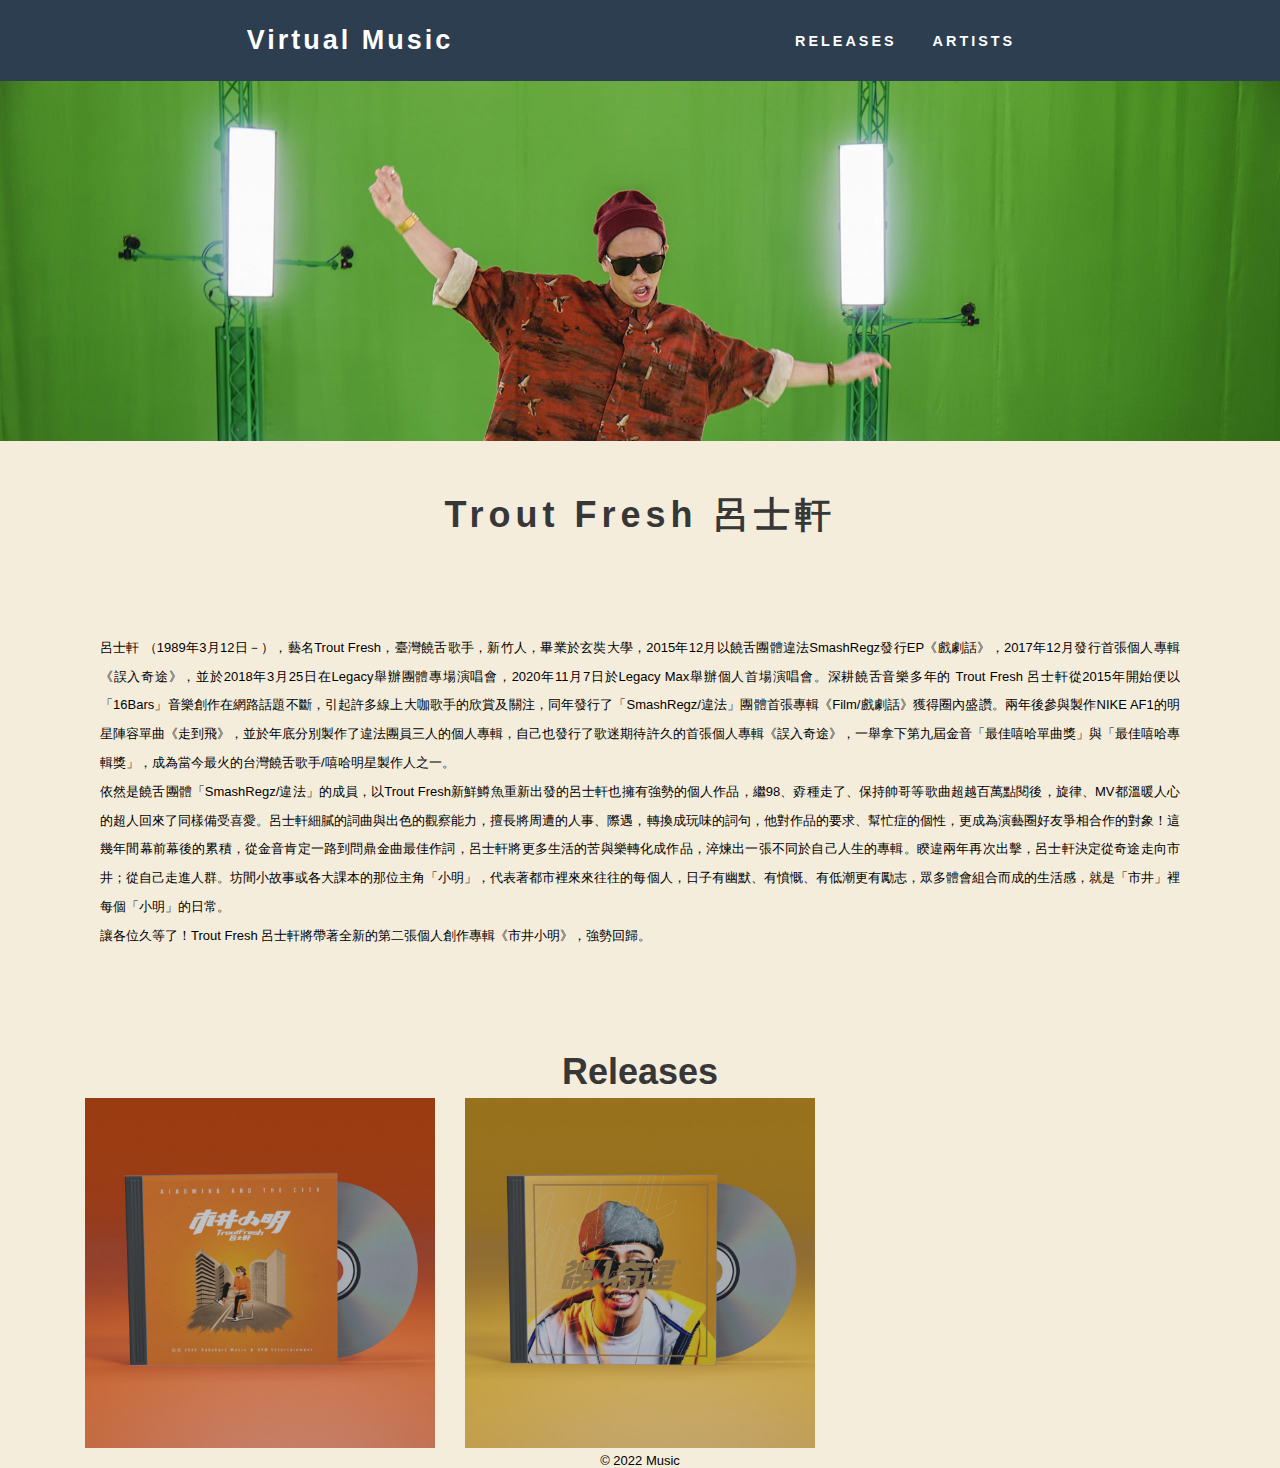
<file: artists-troutfresh.html>
<!DOCTYPE html>
<html lang="en">

<head>
    <meta charset="UTF-8">
    <meta http-equiv="X-UA-Compatible" content="IE=edge">
    <meta name="viewport" content="width=device-width, initial-scale=1.0">
    <title>Virtual Music</title>
    <link rel="stylesheet" href="./css/reset.css">
    <!-- google fonts -->
    <link rel="preconnect" href="https://fonts.googleapis.com">
    <link rel="preconnect" href="https://fonts.gstatic.com" crossorigin>
    <link href="https://fonts.googleapis.com/css2?family=Noto+Sans+TC:wght@100;300;400;500;700;900&display=swap"
        rel="stylesheet">
    <!-- bootstrap-grid -->
    <link rel="stylesheet" href="./bootstrap/css/bootstrap-grid.min.css">
    <!-- css -->
    <link rel="stylesheet" href="./css/all-setup.css">
    <!-- nav css -->
    <link rel="stylesheet" href="./css/nav.css">



    <style>
        .logo a {
            text-decoration: none;
            color: white;
        }

        .logo a:hover {
            background: none;
            color: white;
        }

        /* main */
        /* artists-intro */
        .wrap {
            display: flex;
            flex-direction: column;
        }

        .artists-intro .artists-img {
            aspect-ratio: 32/9;
            overflow: hidden;
        }

        .artists-intro .artists-img img {
            width: 100%;
        }

        .intro-txt {
            text-align: center;
            margin-bottom: 60px;
            letter-spacing: 5px;
        }

        /* album-introduction */
        .album-introduction {
            position: -webkit-sticky;
            position: sticky;
            margin-bottom: 50px;
        }

        h2 {
            color: rgb(55, 55, 55);
            text-align: center;
            margin-top: 50px;
        }

        .album-introduction h3 {
            margin-bottom: 15px;
        }

        .album-introduction .txt {
            padding: 0 15px;
            flex-grow: 1;
            max-width: 100%;
        }

        .album-introduction p {
            line-height: 1.6rem;
            text-align: justify;
            white-space: pre-line;
        }

        @media screen and (min-width: 361px) {
            .txt {
                flex: 0 0 100%;
                max-width: 100%;
            }
        }


        @media screen and (min-width: 641px) {
            .txt {
                flex: 0 0 100%;
                max-width: 100%;
            }
        }

        @media screen and (min-width: 992px) {
            .inner-txt {
                display: flex;
            }

            .txt {
                flex: 0 0 50%;
                max-width: 50%;
            }
        }

        @media screen and (min-width: 1281px) {
            .inner-txt {
                display: flex;
            }

            .txt {
                flex: 0 0 50%;
                max-width: 50%;
            }
        }


        /* artists-album */
        .album-box {
            width: 100%;
            text-align: center;
        }

        .album-list {
            width: 100%;
        }

        .album-list .album-img {
            position: relative;
            width: 100%;
            padding-right: 15px;
            padding-left: 15px;
        }

        .album-list img {
            width: 100%;
            object-fit: cover;
        }

        @media screen and (min-width: 361px) {
            .artists-album .album-img {
                flex: 0 0 100%;
                max-width: 100%;
            }
        }


        @media screen and (min-width: 641px) {
            .artists-album .album-list {
                display: flex;
            }

            .artists-album .album-img {
                flex: 0 0 50%;
                max-width: 50%;
            }
        }

        @media screen and (min-width: 992px) {
            .artists-album .album-list {
                display: flex;
            }

            .artists-album .album-img {
                flex: 0 0 33.333333%;
                max-width: 33.333333%;
            }
        }

        @media screen and (min-width: 1281px) {
            .artists-album .album-list {
                display: flex;
            }

            .artists-album .album-img {
                flex: 0 0 33.333333%;
                max-width: 33.333333%;
            }
        }

        /* footer */
        .footer {
            text-align: center;
            line-height: auto;
        }
    </style>
</head>

<body>
    <nav>
        <div class="container">
            <div class="nav-box">
                <div class="logo-box">
                    <label class="logo">
                        <a href="./index.html">Virtual Music</a>
                    </label>
                </div>
                <div class="nav-list">
                    <ul>
                        <li>
                            <a href="./index.html">Releases</a>
                        </li>
                        <li>
                            <a href="./artists.html">Artists</a>
                        </li>
                    </ul>
                </div>
            </div>
        </div>
    </nav>

    <main>
        <div class="artists-intro">
            <div class="wrap">
                <div class="artists-img">
                    <img src="./assets/images/artists/troutfresh/cover.jpg" alt="">
                </div>
                <div class="intro-txt">
                    <h2>
                        Trout Fresh 呂士軒
                    </h2>
                </div>
            </div>
        </div>
        <!-- 介紹 -->
        <div class="album-introduction">
            <div class="container">
                <div class="txt">
                    <p>
                        呂士軒 （1989年3月12日－），藝名Trout Fresh，臺灣饒舌歌手，新竹人，畢業於玄奘大學，2015年12月以饒舌團體違法SmashRegz發行EP《戲劇話》，2017年12月發行首張個人專輯《誤入奇途》，並於2018年3月25日在Legacy舉辦團體專場演唱會，2020年11月7日於Legacy Max舉辦個人首場演唱會。深耕饒舌音樂多年的 Trout Fresh 呂士軒從2015年開始便以「16Bars」音樂創作在網路話題不斷，引起許多線上大咖歌手的欣賞及關注，同年發行了「SmashRegz/違法」團體首張專輯《Film/戲劇話》獲得圈內盛讚。兩年後參與製作NIKE AF1的明星陣容單曲《走到飛》，並於年底分別製作了違法團員三人的個人專輯，自己也發行了歌迷期待許久的首張個人專輯《誤入奇途》，一舉拿下第九屆金音「最佳嘻哈單曲獎」與「最佳嘻哈專輯獎」，成為當今最火的台灣饒舌歌手/嘻哈明星製作人之一。
                        依然是饒舌團體「SmashRegz/違法」的成員，以Trout Fresh新鮮鱒魚重新出發的呂士軒也擁有強勢的個人作品，繼98、孬種走了、保持帥哥等歌曲超越百萬點閱後，旋律、MV都溫暖人心的超人回來了同樣備受喜愛。呂士軒細膩的詞曲與出色的觀察能力，擅長將周遭的人事、際遇，轉換成玩味的詞句，他對作品的要求、幫忙症的個性，更成為演藝圈好友爭相合作的對象！這幾年間幕前幕後的累積，從金音肯定一路到問鼎金曲最佳作詞，呂士軒將更多生活的苦與樂轉化成作品，淬煉出一張不同於自己人生的專輯。睽違兩年再次出擊，呂士軒決定從奇途走向市井；從自己走進人群。坊間小故事或各大課本的那位主角「小明」，代表著都市裡來來往往的每個人，日子有幽默、有憤慨、有低潮更有勵志，眾多體會組合而成的生活感，就是「市井」裡每個「小明」的日常。
                        讓各位久等了！Trout Fresh 呂士軒將帶著全新的第二張個人創作專輯《市井小明》，強勢回歸。
                    </p>
                </div>
            </div>
        </div>
        <!-- 專輯 -->
        <div class="artists-album">
            <div class="container">
                <div class="row">
                    <div class="album-box">
                        <h2>Releases</h2>
                        <div class="album-list">
                            <div class="album-img">
                                <a href="./album-XIAOMING AND THE CITV.html">
                                    <img src="./assets/images/cd-cover/Trout Fresh/CD-3D.jpg" alt="">
                                </a>
                            </div>
                            <div class="album-img">
                                <a href="./album-Sisyphus' Dream.html">
                                    <img src="./assets/images/cd-cover/誤入奇途/CD-3D.jpg" alt="">
                                </a>
                            </div>
                        </div>
                    </div>
                </div>
            </div>
        </div>
    </main>

    <footer>
        <div class="footer">
            <p> &copy; 2022 Music </p>
        </div>
    </footer>
</body>

</html>
</file>
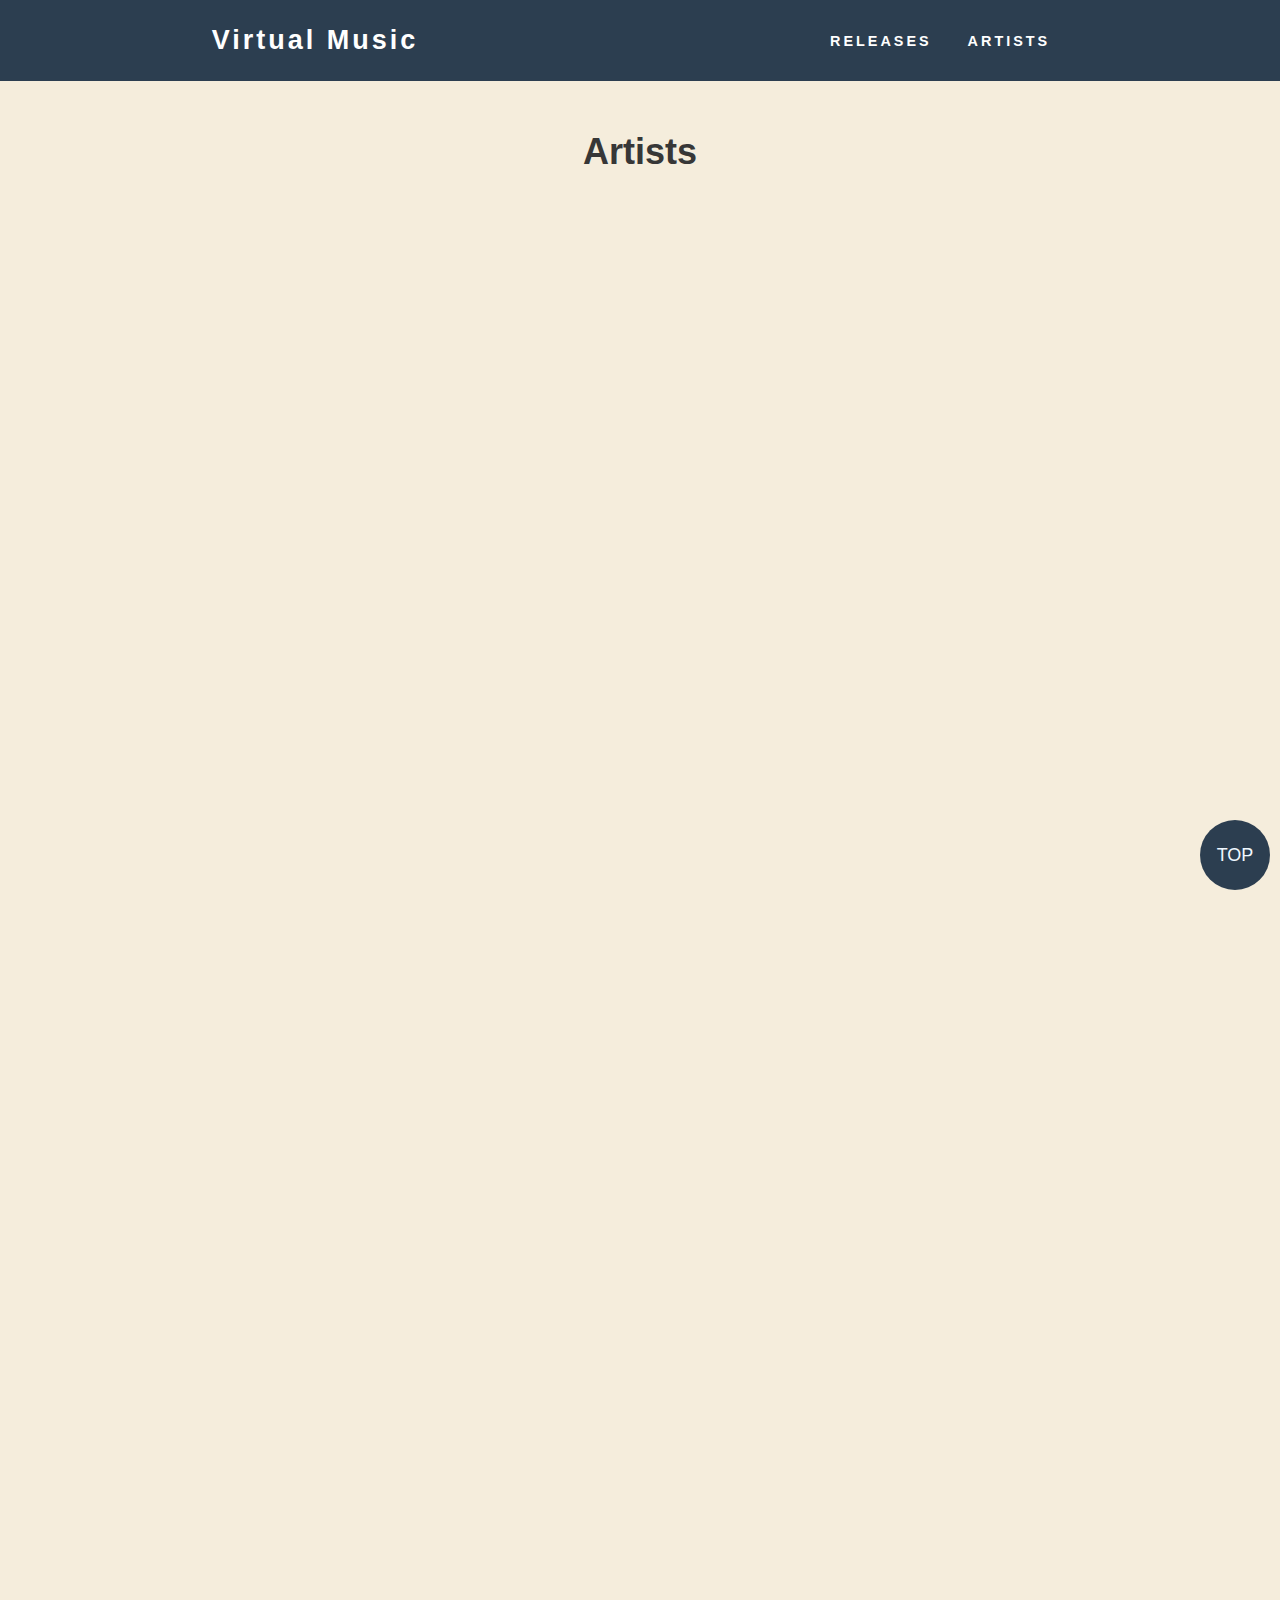
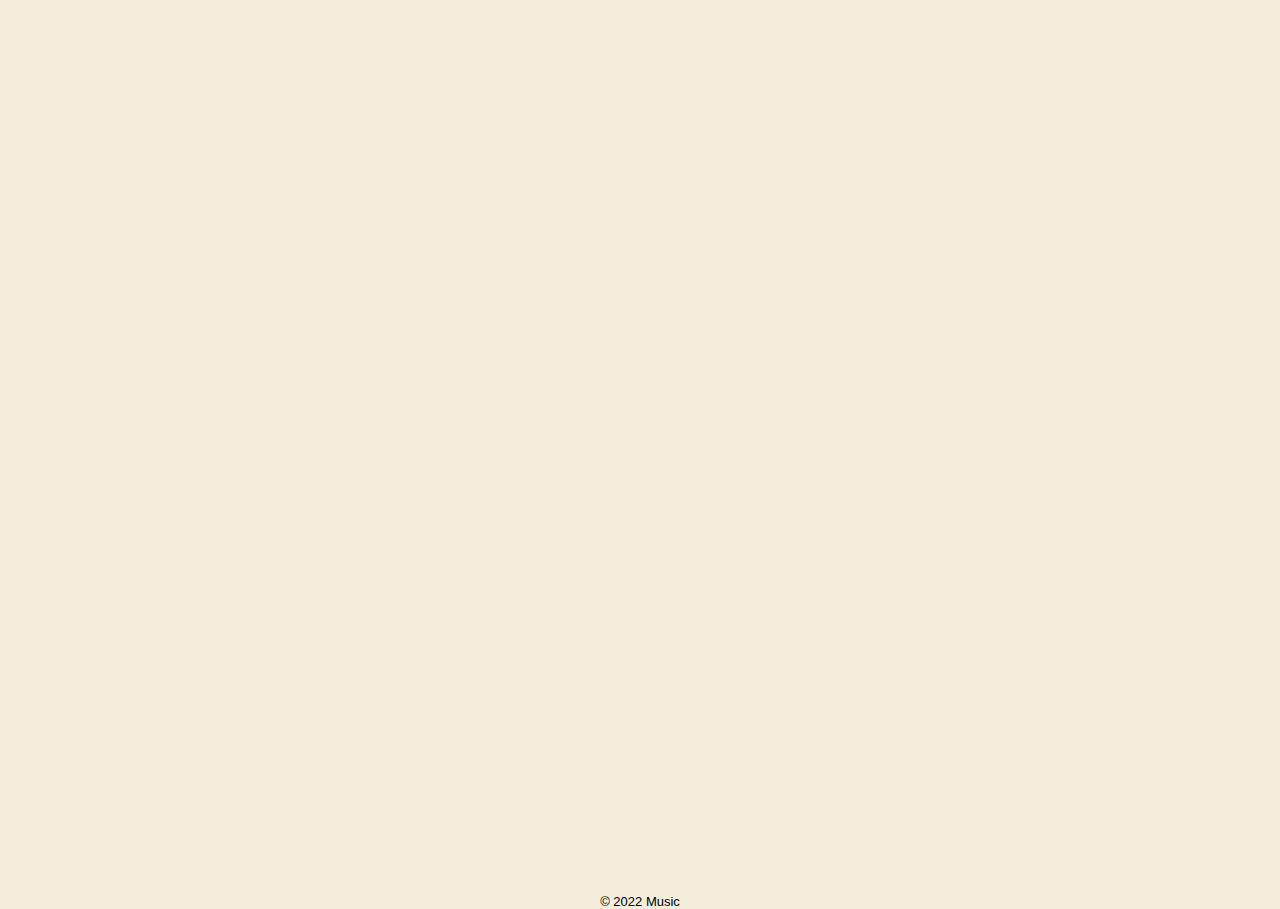
<file: artists.html>
<!DOCTYPE html>
<html lang="en">

<head>
    <meta charset="UTF-8">
    <meta http-equiv="X-UA-Compatible" content="IE=edge">
    <meta name="viewport" content="width=device-width, initial-scale=1.0">
    <title>Virtual Music</title>
    <link rel="stylesheet" href="./css/reset.css">
    <!-- google fonts -->
    <link rel="preconnect" href="https://fonts.googleapis.com">
    <link rel="preconnect" href="https://fonts.gstatic.com" crossorigin>
    <link href="https://fonts.googleapis.com/css2?family=Noto+Sans+TC:wght@100;300;400;500;700;900&display=swap"
        rel="stylesheet">

    <!-- bootstrap-grid -->
    <link rel="styleshe。et" href="./bootstrap/css/bootstrap-grid.min.css">

    <!-- css -->
    <link rel="stylesheet" href="./css/all-setup.css">

    <!-- nav css -->
    <link rel="stylesheet" href="./css/nav.css">



    <style>
        .logo a {
            text-decoration: none;
            color: white;
        }

        .logo a:hover {
            background: none;
            color: white;
        }

        /* main */
        h2 {
            color: rgb(55, 55, 55);
            text-align: center;
            margin-top: 50px;
        }

        main .grid-container {
            columns: 3 200px;
            column-gap: 1.5rem;
            width: 80%;
            margin: 0 auto;
        }

        main .grid-container div {
            width: 150px;
            margin: 0 3rem 1.5rem 0;
            display: inline-block;
            width: 100%;
            padding: 5px;
            transition: all 0.25s ease-in-out;
        }

        main a {
            text-decoration: none;
            color: black;
        }

        .grid-container .artist-box:hover img {
            filter: grayscale(0);
        }

        .grid-container .artist-box:hover {
            border-color: coral;
        }

        .grid-container .artist-box img {
            width: 100%;
            filter: grayscale(100%);
            transition: all 0.5s ease-in-out;
        }

        .grid-container div p {
            margin: 25px 0;
            padding: 0;
            text-align: center;
            font-style: italic;
            font-size: 1rem;
        }

        .hideme {
            /* transform: translateY(20%); */
            opacity: 0;
            /* transition: 1.5s; */
        }

        #totop {
            background-color: var(--mydarkblue);
            color: aliceblue;
            width: 50px;
            height: 50px;
            position: fixed;
            right: 10px;
            bottom: 10px;
            border-radius: 50%;
            display: flex;
            justify-content: center;
            align-items: center;
            cursor: pointer;
        }

        @media screen and (min-width: 961px) {
            #totop {
                width: 70px;
                height: 70px;
            }
        }

        /* footer */
        .footer {
            text-align: center;
            line-height: auto;
        }
    </style>
</head>

<body>
    <nav>
        <div class="container">
            <div class="nav-box">
                <div class="logo-box">
                    <label class="logo">
                        <a href="./index.html">Virtual Music</a>
                    </label>
                </div>
                <div class="nav-list">
                    <ul>
                        <li>
                            <a href="./index.html">Releases</a>
                        </li>
                        <li>
                            <a href="./artists.html">Artists</a>
                        </li>
                    </ul>
                </div>
            </div>
        </div>
    </nav>

    <main>
        <h2>Artists</h2>
        <div class="grid-container">
            <div class="artist-box hideme">
                <a href="">
                    <img class='grid-item' src='./assets/images/artists/mj116.jpg' alt=''>
                    <p>頑童 MJ116</p>
                </a>
            </div>
            <div class="artist-box hideme">
                <a href="">
                    <img class='grid-item' src='./assets/images/artists/莫宰羊.jpg' alt=''>
                    <p>莫宰羊</p>
                </a>
            </div>
            <div class="artist-box hideme">
                <a href="">
                    <img class='grid-item' src='./assets/images/artists/E.SO.jpg' alt=''>
                    <p>E.SO 瘦子</p>
                </a>
            </div>
            <div class="artist-box hideme">
                <a href="">
                    <img class='grid-item' src='./assets/images/artists/ozi.jpg' alt=''>
                    <p>ØZI</p>
                </a>
            </div>
            <div class="artist-box hideme">
                <a href="">
                    <img class='grid-item' src='./assets/images/artists/MUTA.jpg' alt=''>
                    <p>MUTA 大淵</p>
                </a>
            </div>
            <div class="artist-box hideme">
                <a href="./artists-troutfresh.html">
                    <img class='grid-item' src='./assets/images/artists/troutfresh/Trout Fresh.jpg' alt=''>
                    <p>Trout Fresh 呂士軒</p>
                </a>
            </div>
            <div class="artist-box hideme">
                <a href="">
                    <img class='grid-item' src='./assets/images/artists/soft lipa.jpg' alt=''>
                    <p>蛋堡 Soft Lipa</p>
                </a>
            </div>
            <div class="artist-box hideme">
                <a href="">
                    <img class='grid-item' src='./assets/images/artists/Kenzy.jpg' alt=''>
                    <p>大春 Kenzy</p>
                </a>
            </div>
            <div class="artist-box hideme">
                <a href="./artists-bowz.html">
                    <img class='grid-item' src='./assets/images/artists/bowz.jpg' alt=''>
                    <p>豹子膽 Bowz(熊仔)</p>
                </a>
            </div>
            <div class="artist-box hideme">
                <a href="">
                    <img class='grid-item' src='./assets/images/artists/mchotdog.jpg' alt=''>
                    <p>MC HotDog 熱狗</p>
                </a>
            </div>
            <div class="artist-box hideme">
                <a href="">
                    <img class='grid-item' src='./assets/images/artists/wannasleep.jpg' alt=''>
                    <p>wannasleep</p>
                </a>
            </div>
            <div class="artist-box hideme">
                <a href="">
                    <img class='grid-item' src='./assets/images/artists/美秀集團.jpg' alt=''>
                    <p>美秀集團</p>
                </a>
            </div>
            <div class="artist-box hideme">
                <a href="">
                    <img class='grid-item' src='./assets/images/artists/熊仔.jpg' alt=''>
                    <p>熊仔 Kumachan</p>
                </a>
            </div>
            <div class="artist-box hideme">
                <a href="">
                    <img class='grid-item' src='./assets/images/artists/G5SH.jpg' alt=''>
                    <p>G5SH</p>
                </a>
            </div>
            <div class="artist-box hideme">
                <a href="">
                    <img class='grid-item' src='./assets/images/artists/multiverse.jpg' alt=''>
                    <p>multiverse</p>
                </a>
            </div>
            <div class="artist-box hideme">
                <a href="">
                    <img class='grid-item' src='./assets/images/artists/LEO王.jpg' alt=''>
                    <p>LEO王</p>
                </a>
            </div>
        </div>

        <div id="totop">TOP</div>
    </main>

    <footer>
        <div class="footer">
            <p> &copy; 2022 Music </p>
        </div>
    </footer>

    <script src="./js/jquery-3.6.0.min.js"></script>
    <script>
        // scroll to top
        $('#totop').click(function () {
            $('html, body').animate({ scrollTop: 0 }, 2000)
        })

        // scroll
        $(document).ready(function () {

            $(window).scroll(function () {

                $('.hideme').each(function (i) {

                    var bottom_of_object = $(this).offset().top + $(this).outerHeight();
                    var bottom_of_window = $(window).scrollTop() + $(window).height();

                    if (bottom_of_window > bottom_of_object) {

                        $(this).css({
                            opacity: 1,
                            transform: 'translateY(30%)',
                        });

                    }

                });

            });

        });

    </script>
</body>

</html>
</file>
<file: css/all-setup.css>
*,
*:before,
*:after {
    border: 0;
    box-sizing: border-box;
    margin: 0;
    padding: 0;
    font-family: 'Noto Sans TC', sans-serif, Font Awesome 5 Pro;
}

:root {
    font-size: 18px;
    --cardW: 14rem;
    --cardH: 14rem;
    --cardZInc: 4.5rem;
    /* 標準顏色 */
    --bgcolor: #F5EDDC;
    --myblue: #3951A2;
    --mydarkblue:#2c3e50;
    --myyellow: #F3CD54;
    --mypink: #EB9EAE;
}

body {
    background-color: var(--bgcolor);
    font: 1em "Open Sans", sans-serif;
    height: 100vh;
    overflow-x: hidden;
}

main {
    display: block;
    margin: auto;
    position: relative;
    /* height: calc(var(--cardH) * 36 - 1.5em); */
}

.nav {
    width: 100%;
    height: 50px;
}

.container {
    width: 100%;
    padding-right: 15px;
    padding-left: 15px;
    margin-right: auto;
    margin-left: auto;
}

.row {
    display: -ms-flexbox;
    display: flex;
    -ms-flex-wrap: wrap;
    flex-wrap: wrap;
    margin-right: -15px;
    margin-left: -15px;
}

h1 {
    font-size: 2.5rem;
    font-weight: bold;
    margin-bottom: 20px;
}

h2 {
    font-size: 2rem;
    font-weight: 700;
    margin-bottom: 5px;
}

h3 {
    font-size: 1.5rem;
    font-weight: 500;
    margin-bottom: 20px;
}

h4 {
    font-size: 1rem;
    margin-bottom: 20px;
}

p {
    font-size: 13px;
    margin-bottom: 10px;
}
</file>
<file: css/nav.css>
nav {
    background: var(--mydarkblue);
    /* height: 80px; */
    width: 100%;
}

nav .nav-box {
    display: flex;
    flex-wrap: wrap;
    justify-content: space-between;
}

label.logo {
    color: white;
    font-size: 1.5rem;
    line-height: 80px;
    /* padding: 0 100px; */
    font-weight: bold;
    letter-spacing: 3px;
}

nav .nav-box {
    display: flex;
    justify-content: space-around;
}

.nav-list ul {
    display: flex;
}

nav ul li {
    /* display: inline-block; */
    line-height: 80px;
    margin: 0 5px;
}

nav ul li a {
    color: white;
    text-decoration: none;
    font-weight: 600;
    font-size: .8rem;
    letter-spacing: 3px;
    padding: 7px 13px;
    border-radius: 3px;
    text-transform: uppercase;
}

nav a:hover {
    background: var(--myyellow);
    color: var(--mydarkblue);
    transition: .5s;
}
</file>
